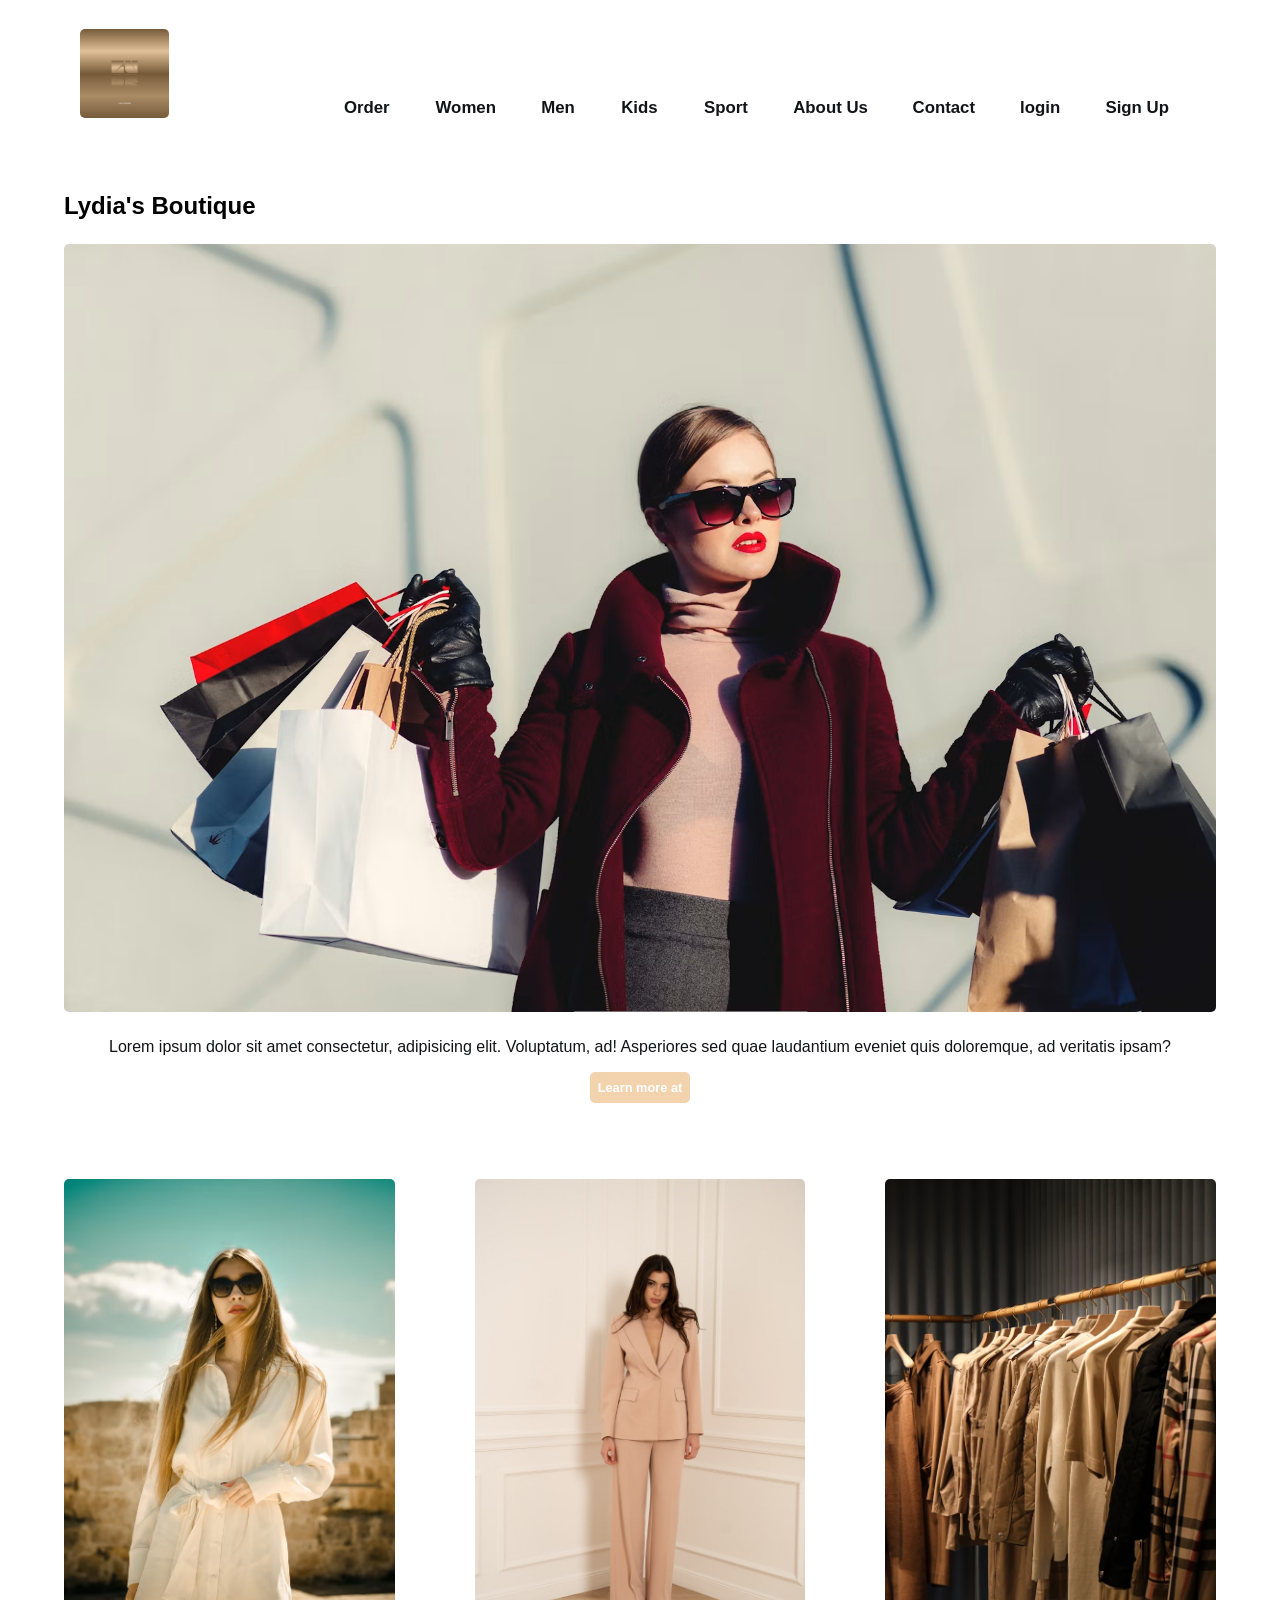
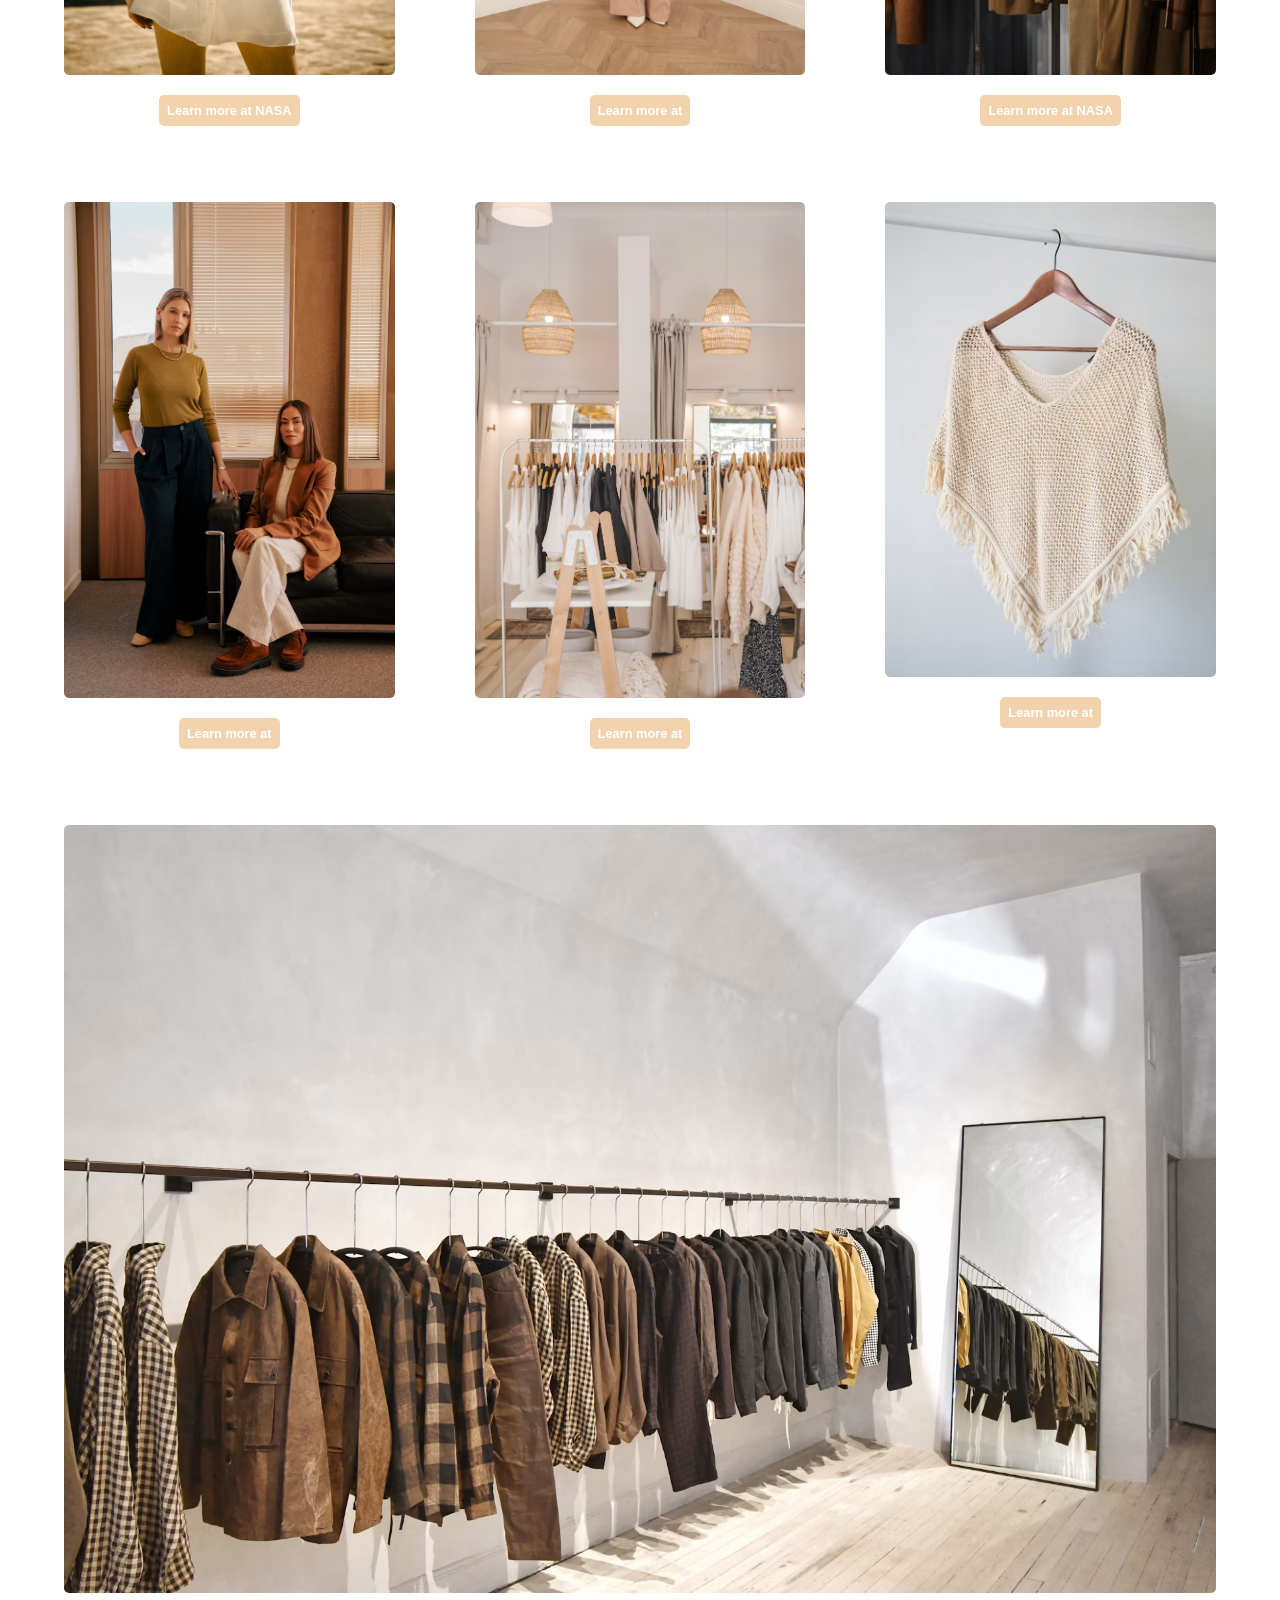
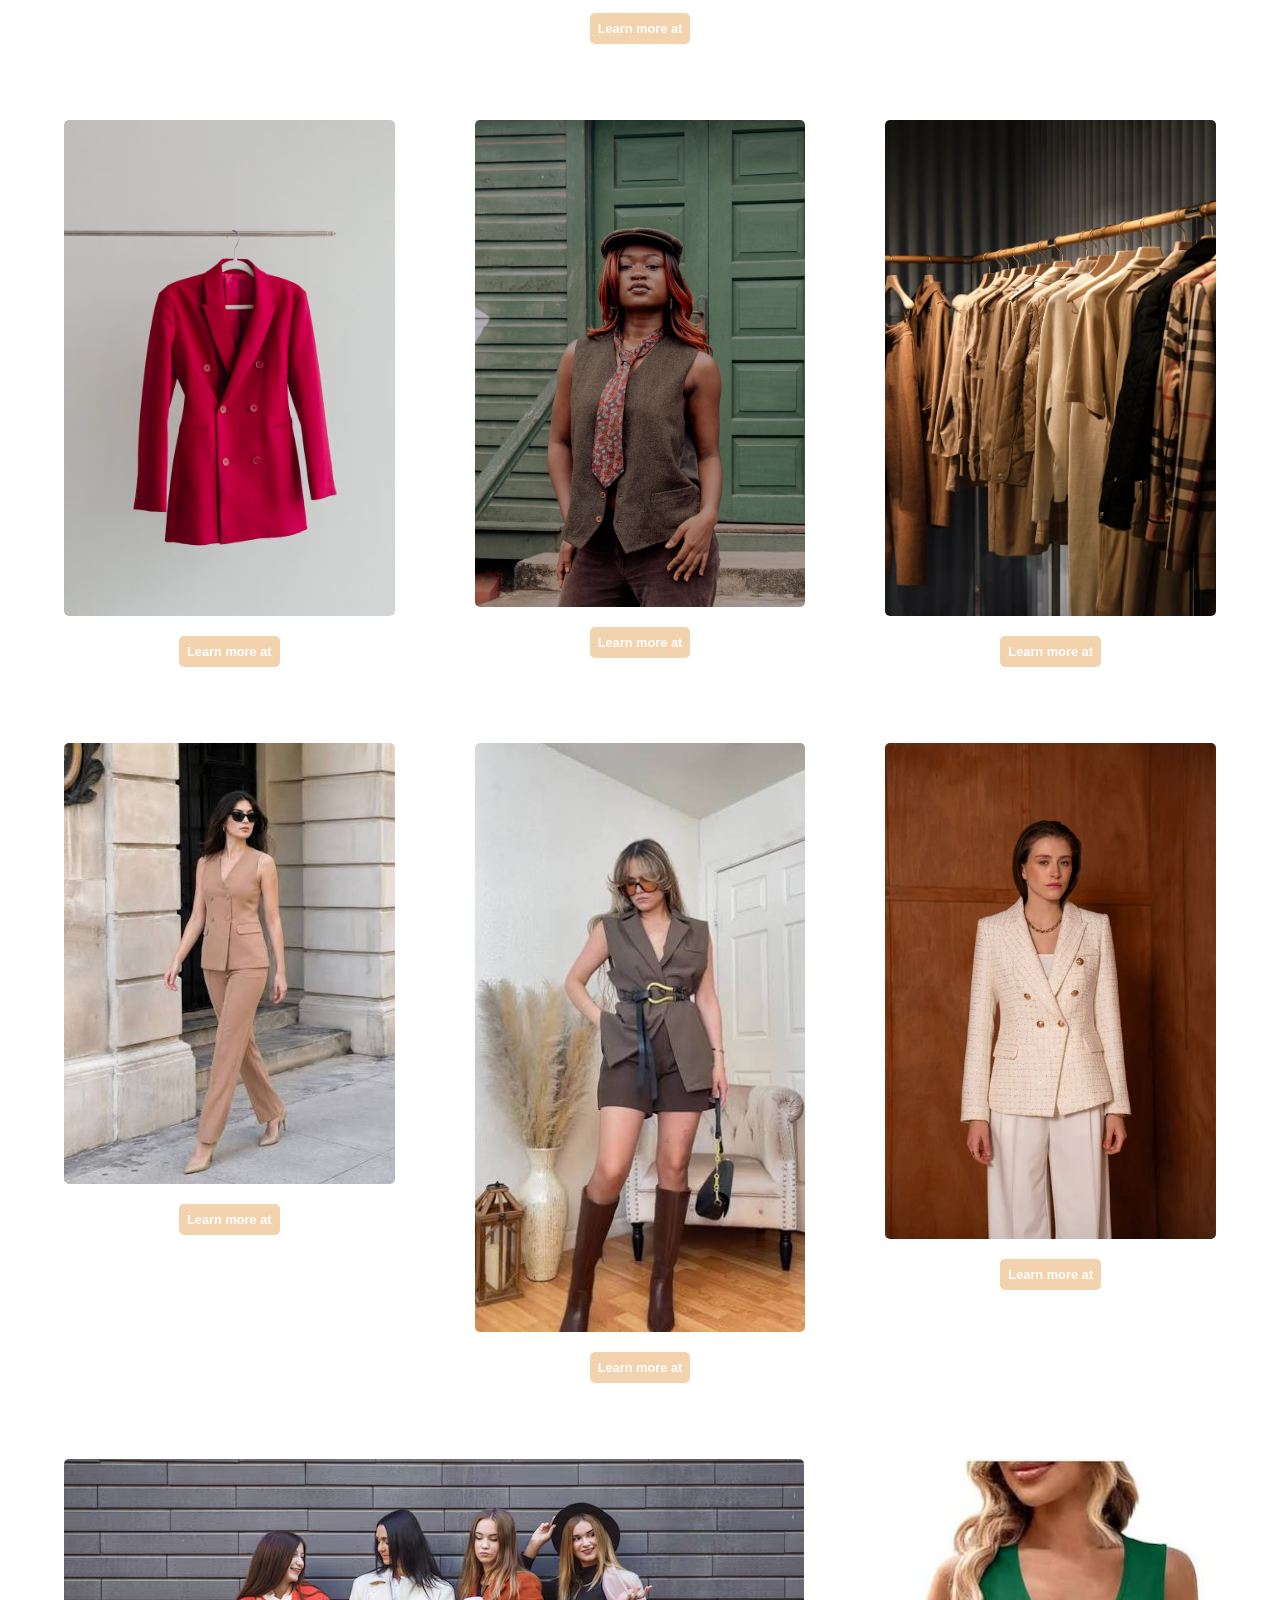
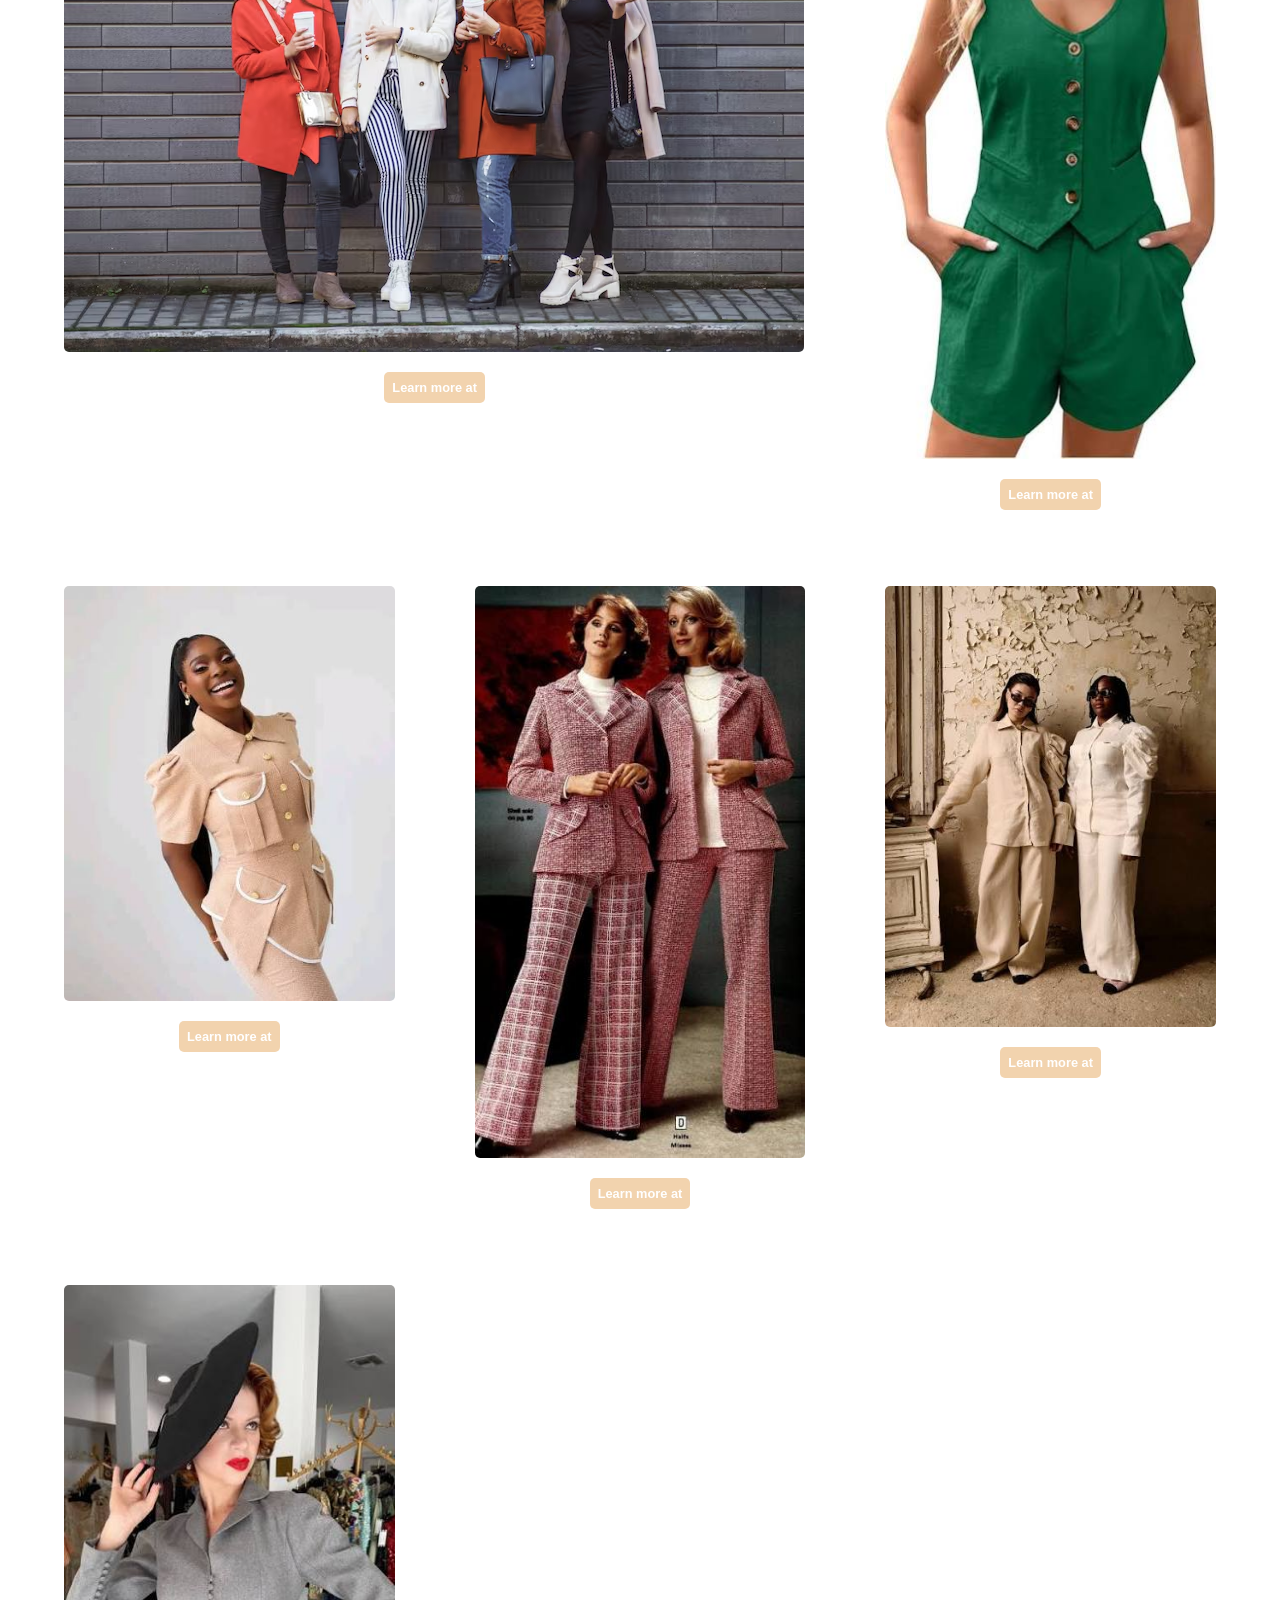
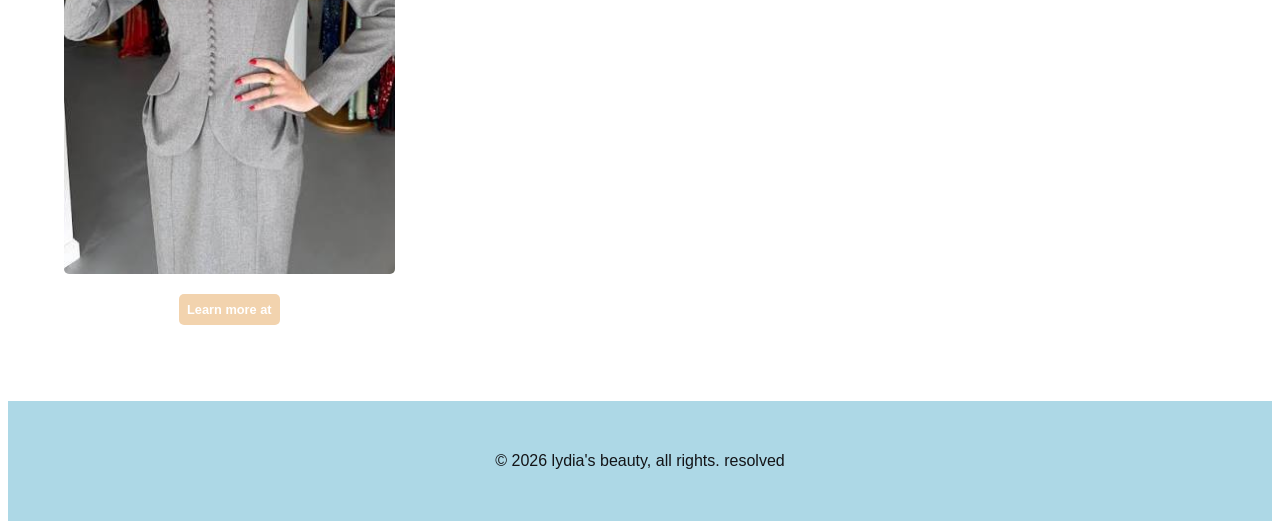
<file: index.html>
<!DOCTYPE html>
<html lang="en">

<head>
    <meta charset="UTF-8">
    <meta name="viewport" content="width=device-width, initial-scale=1.0">
    <title>First Personal Project1</title>
    <link rel="stylesheet" href="css/styles.css">
</head>

<body>

    <header>
        <h1><img src="./images/Green and White Simple Thrift Store Logo.png"></h1>
        <nav>
            <ul>
                <li><a href="order.html" >Order</a></li>
                <li><a href="women.html" >Women</a></li>
                <li><a href="men.html" >Men</a></li>
                <li><a href="kids.html" >Kids</a></li>
                <li><a href="sport.html" >Sport</a></li>
                <li><a href="about.html" >About Us</a></li>
                <li><a href="contact.html" >Contact</a></li>
                <li><a href="./login.html" >login</a></li>
                <li><a href="./signup.html" >Sign Up</a></li>
            </ul>
        </nav>
    </header>
    <div class="container">
        <div class="cloth1 card">
            <h2>Lydia's Boutique</h2>
            <img src="./images/photo-1483985988355-763728e1935b.avif"
                alt="Many of the planets in the solar system, plus a few moons." />
            <p>Lorem ipsum dolor sit amet consectetur, adipisicing elit. Voluptatum, ad! Asperiores sed quae laudantium
                eveniet quis doloremque, ad veritatis ipsam?</p>
            <p><a href="https://images.nasa.gov/details/PIA03153" class="button" >Learn more at </a>
            </p>
        </div>
        <div class="card">
            <img src="./images/photo-1617019114583-affb34d1b3cd.avif"
                alt="The dark side of the moon in front of the Earth as viewed from a spacecraft." />
            <p><a href="https://images.nasa.gov/details/from-a-million-miles-away-nasa-camera-shows-moon-crossing-face-of-earth_20129140980_o"
                     class="button">Learn more at NASA</a></p>
        </div>
        <div class="card">

            <img src="./images/img3350.jpeg" alt="Part of Mars with two tiny asteroid-looking moons." />
            <p><a href="https://images.nasa.gov/details/PIA17305"  class="button">Learn more at</a>
            </p>
        </div>
        <div class="card">

            <img src="./images/photo-1683223059099-e2f012c65630.avif" alt="Jupiter and its four Galilean moons." />
            <p><a href="h https://images.nasa.gov/details/PIA01481"  class="button">Learn more at
                    NASA</a>
            </p>
        </div>
        <div class="card">

            <img src="./images/premium_photo-1773833960055-1d1bdd637ac4.avif" alt="Saturn and several of its moons." />
            <p><a href="https://images.nasa.gov/details/PIA01482"  class="button">Learn more at</a>
            </p>
        </div>
        <div class="card">

            <img src="./images/premium_photo-1664202526047-405824c633e7.avif" alt="Saturn and several of its moons." />
            <p><a href="https://images.nasa.gov/details/PIA01482"  class="button">Learn more at</a>
            </p>
        </div>
        <div class="card">

            <img src="./images/photo-1434389677669-e08b4cac3105.avif" alt="Saturn and several of its moons." />
            <p><a href="https://images.nasa.gov/details/PIA01482"  class="button">Learn more at</a>
            </p>
        </div>
        <div class="cloth2 card">

            <img src="./images/photo-1665815844395-06f64f44b5e3.avif"
                alt="Triton, a gigantic moon, sits squarely in front of Neptune." />
            <p><a href="https://images.nasa.gov/details/PIA00340"  class="button">Learn more at </a>
            </p>
        </div>
        <div class="card">

            <img src="./images/premium_photo-1675186049366-64a655f8f537.avif"
                alt="Although Pluto is not technically a planet anymore, this photo of it with its moon Charon is pretty cool." />
            <p><a href="https://images.nasa.gov/details/PIA19966"  class="button">Learn more at </a>
            </p>
        </div>
        <div class="card">

            <img src="./images/woman-9230049_1280.jpg"
                alt="Although Pluto is not technically a planet anymore, this photo of it with its moon Charon is pretty cool." />
            <p><a href="https://images.nasa.gov/details/PIA19966"  class="button">Learn more at </a>
            </p>
        </div>
        <div class="card">

            <img src="./images/photo-1683223059099-e2f012c65630.avif"
                alt="Although Pluto is not technically a planet anymore, this photo of it with its moon Charon is pretty cool." />
            <p><a href="https://images.nasa.gov/details/PIA19966"  class="button">Learn more at</a>
            </p>
        </div>
        <div class="card">

            <img src="./images/images7.jpeg"
                alt="Although Pluto is not technically a planet anymore, this photo of it with its moon Charon is pretty cool." />
            <p><a href="https://images.nasa.gov/details/PIA19966"  class="button">Learn more at</a>
            </p>
        </div>
        <div class="card">
            <img src="./images/images.jpeg"
                alt="Although Pluto is not technically a planet anymore, this photo of it with its moon Charon is pretty cool." />
            <p><a href="https://images.nasa.gov/details/PIA19966"  class="button">Learn more at </a>
            </p>
        </div>
        <div class="card">

            <img src="./images/veste-blazer-cintree-croisee-en-tweed-avec-fils-discrets_ecru_69a81009df2da.webp"
                alt="Although Pluto is not technically a planet anymore, this photo of it with its moon Charon is pretty cool." />
            <p><a href="https://images.nasa.gov/details/PIA19966"  class="button">Learn more at </a>
            </p>
        </div>

        <div class="cloth3 card">

            <img src="./images/fashion-girls_1157-5472.avif"
                alt="Although Pluto is not technically a planet anymore, this photo of it with its moon Charon is pretty cool." />
            <p><a href="https://images.nasa.gov/details/PIA19966"  class="button">Learn more at </a>
            </p>
        </div>

        <div class="card">
            <img src="./images/images2.jpeg"
                alt="Although Pluto is not technically a planet anymore, this photo of it with its moon Charon is pretty cool." />
            <p><a href="https://images.nasa.gov/details/PIA19966"  class="button">Learn more at </a>
            </p>
        </div>
        <div class="card">
            <img src="./images/images3.jpeg"
                alt="Although Pluto is not technically a planet anymore, this photo of it with its moon Charon is pretty cool." />
            <p><a href="https://images.nasa.gov/details/PIA19966"  class="button">Learn more at </a>
            </p>
        </div>
        <div class="card">
            <img src="./images/images4.jpeg"
                alt="Although Pluto is not technically a planet anymore, this photo of it with its moon Charon is pretty cool." />
            <p><a href="https://images.nasa.gov/details/PIA19966"  class="button">Learn more at </a>
            </p>
        </div>
        <div class="card">

            <img src="./images/images5.jpeg"
                alt="Although Pluto is not technically a planet anymore, this photo of it with its moon Charon is pretty cool." />
            <p><a href="https://images.nasa.gov/details/PIA19966"  class="button">Learn more at</a>
            </p>
        </div>
        <div class="card">

            <img src="./images/images6.jpeg"
                alt="Although Pluto is not technically a planet anymore, this photo of it with its moon Charon is pretty cool." />
            <p><a href="https://images.nasa.gov/details/PIA19966"  class="button">Learn more at </a>
            </p>
        </div>
    </div>
    <footer>
        <p>&copy; 2026 lydia's beauty, all rights. resolved</p>
    </footer>
</body>

</html>
</file>
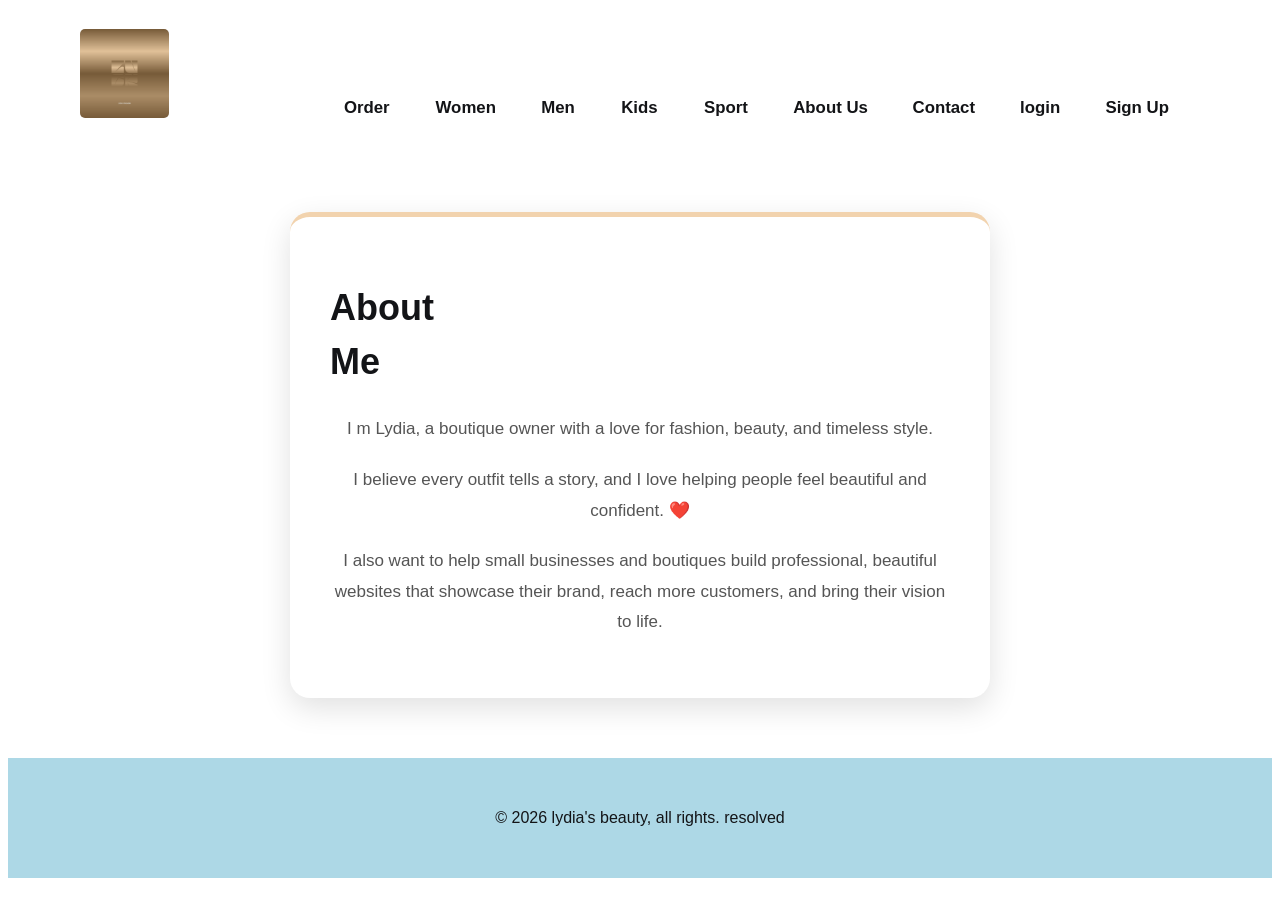
<file: about.html>
<!DOCTYPE html>
<html lang="en">

<head>
    <meta charset="UTF-8">
    <meta name="viewport" content="width=device-width, initial-scale=1.0">
    <title>About</title>
    <link rel="stylesheet" href="css/styles.css">
</head>

<body>
    <header>
        <h1><img src="./images/Green and White Simple Thrift Store Logo.png"></h1>
        <nav>
            <ul>
                <li><a href="order.html">Order</a></li>
                <li><a href="./women.html">Women</a></li>
                <li><a href="./men.html">Men</a></li>
                <li><a href="./kids.html">Kids</a></li>
                <li><a href="./sport.html">Sport</a></li>
                <li><a href="./about.html">About Us</a></li>
                <li><a href="./contact.html">Contact</a></li>
                <li><a href="./login.html">login</a></li>
                <li><a href="./signup.html">Sign Up</a></li>
            </ul>
        </nav>
    </header>
    <div class="about-card">
        <h1>About Me</h1>
        <p>
            I m Lydia, a boutique owner with a love for fashion, beauty, and timeless style.</p>
        <p>I believe every outfit tells a story,
            and I love helping people feel beautiful and confident. ❤️
        </p>

        <p>I also want to help small businesses and boutiques build professional, beautiful websites that showcase their
            brand,
            reach more customers, and bring their vision to life.
        </p>
    </div>
    <footer>
        <p>&copy; 2026 lydia's beauty, all rights. resolved</p>
    </footer>
</body>

</html>
</file>
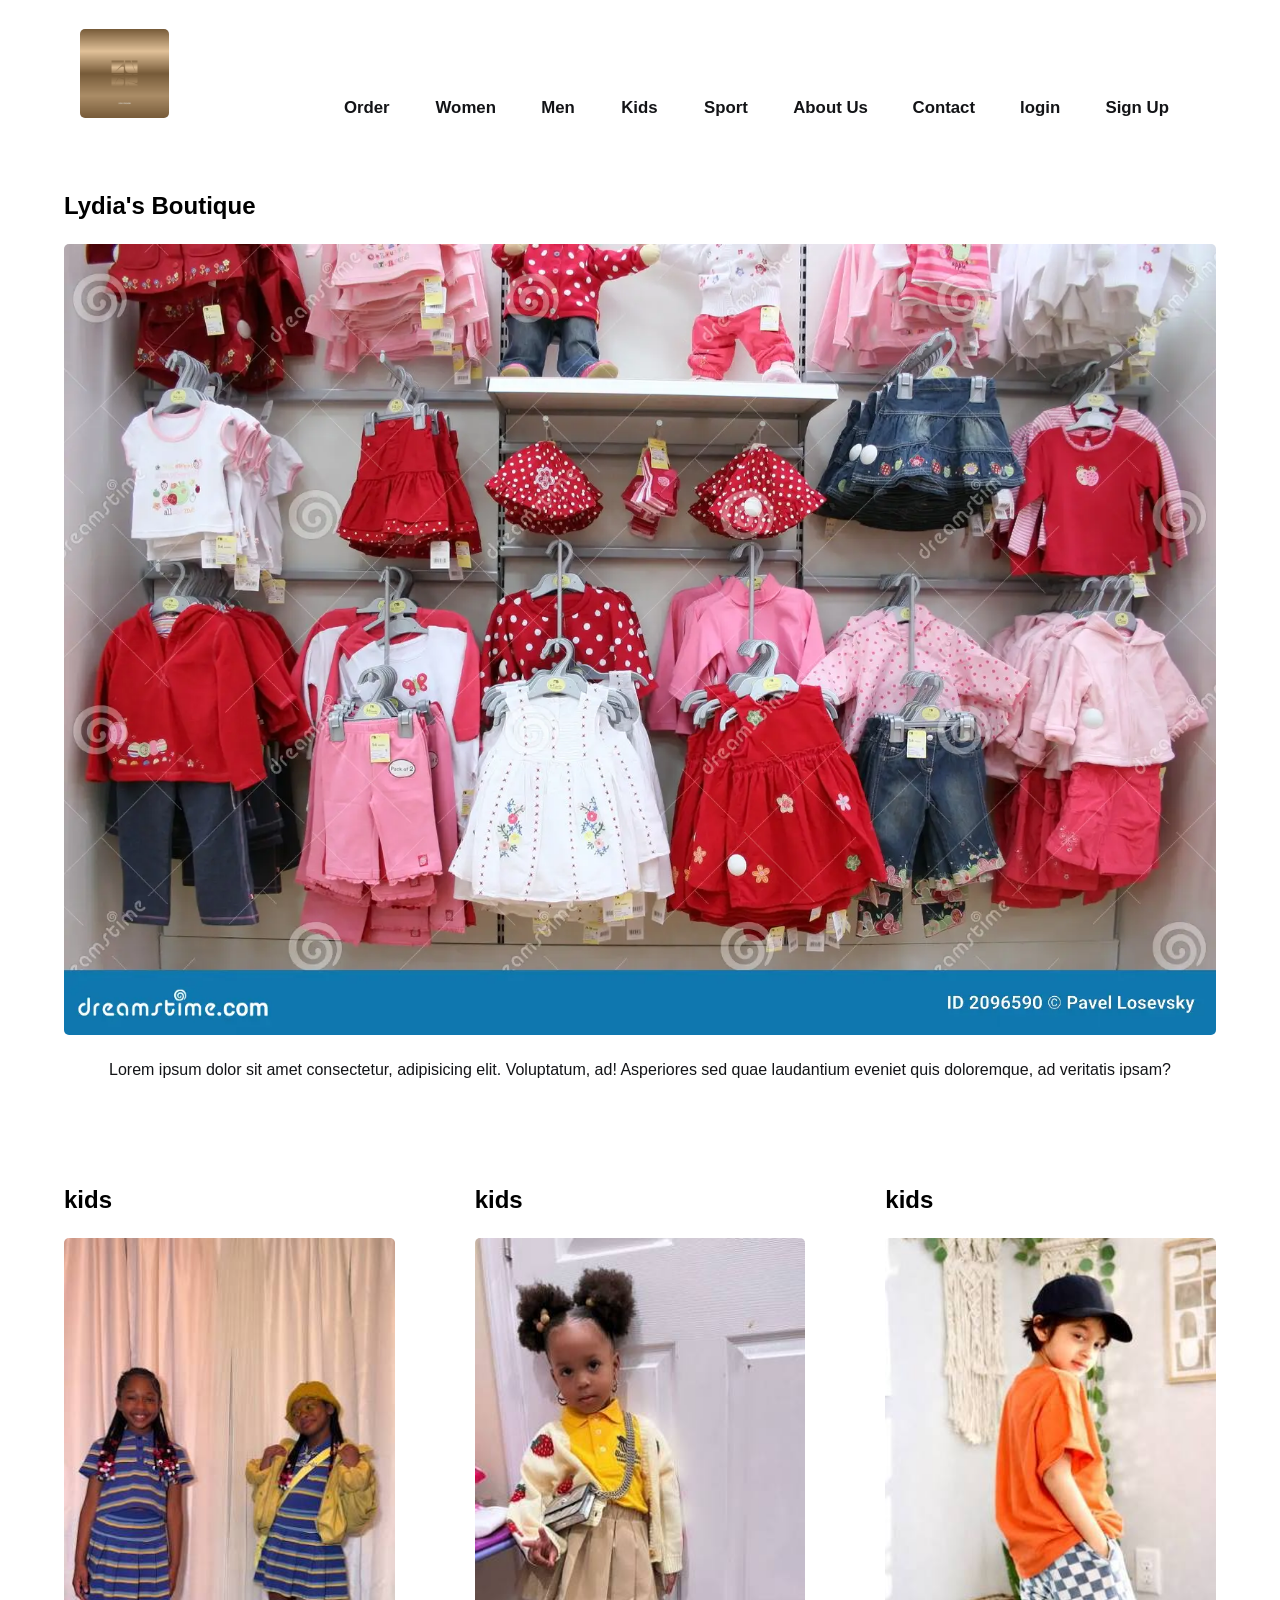
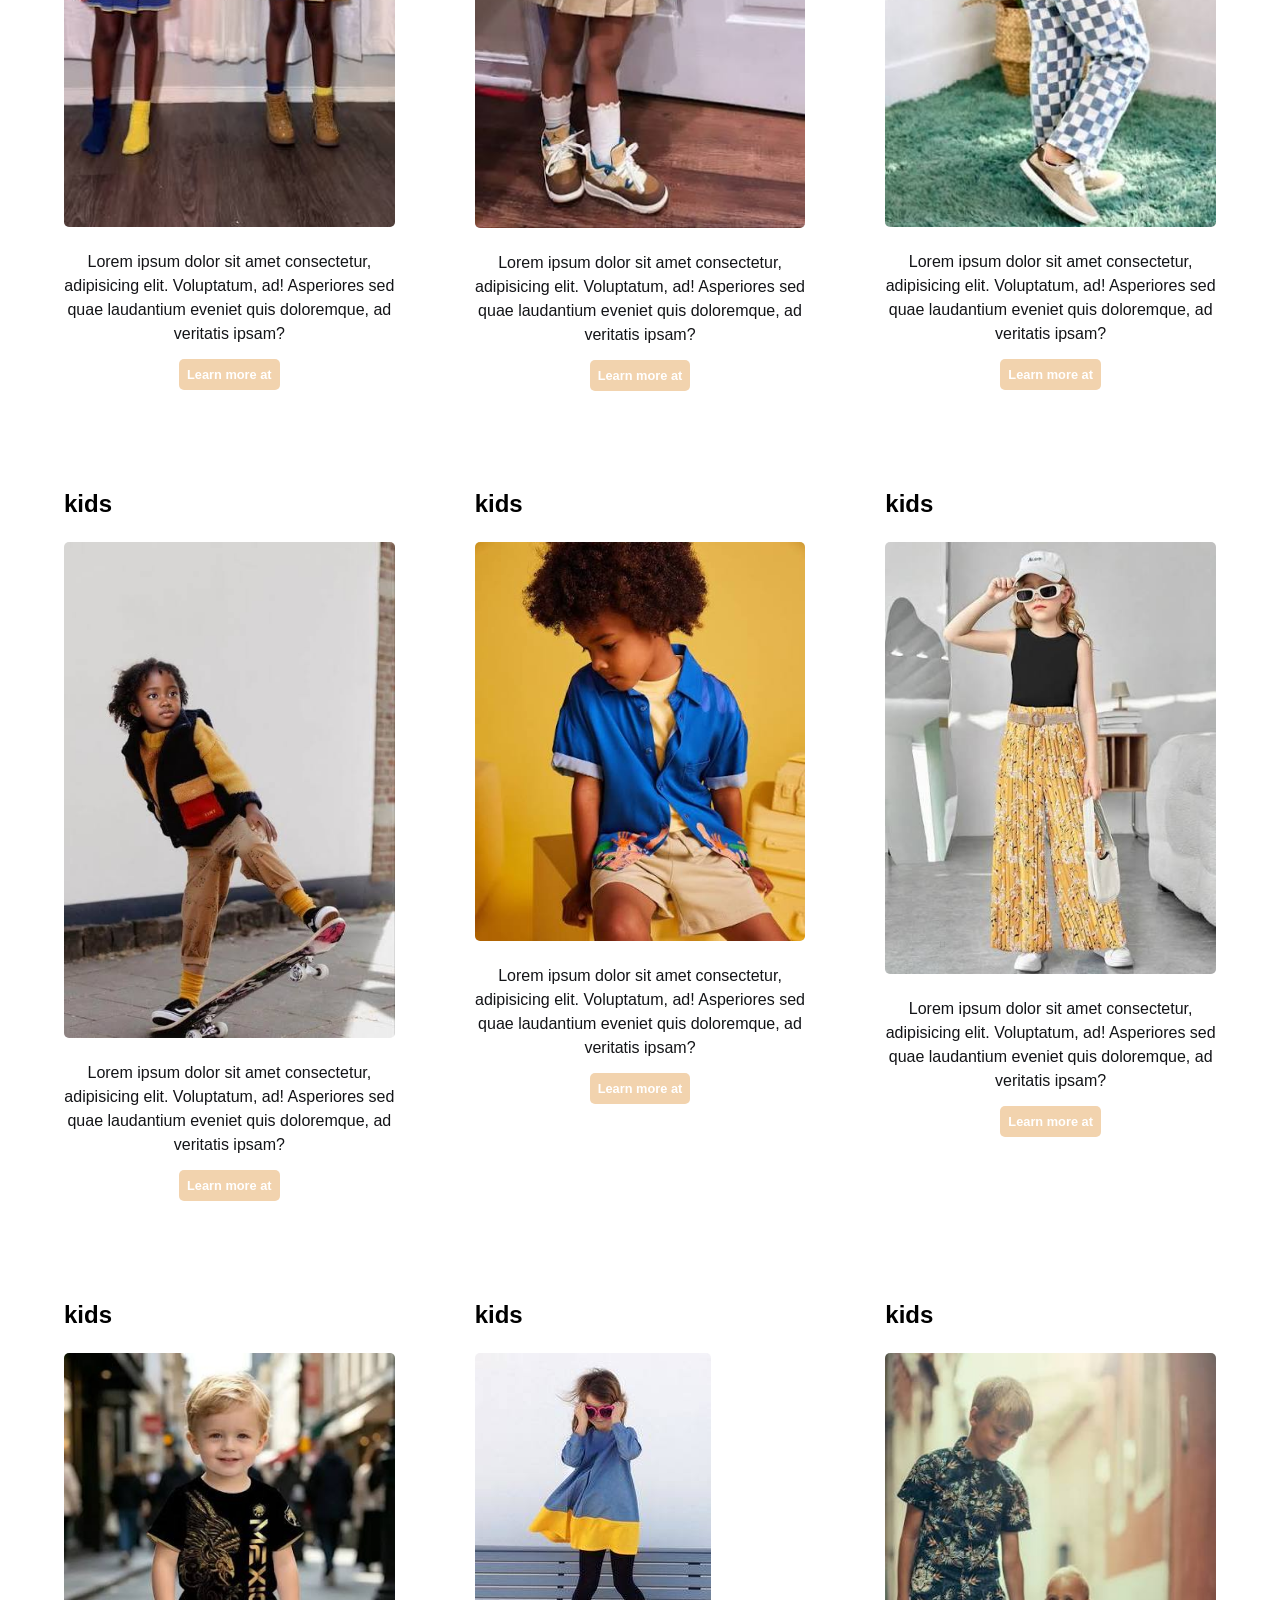
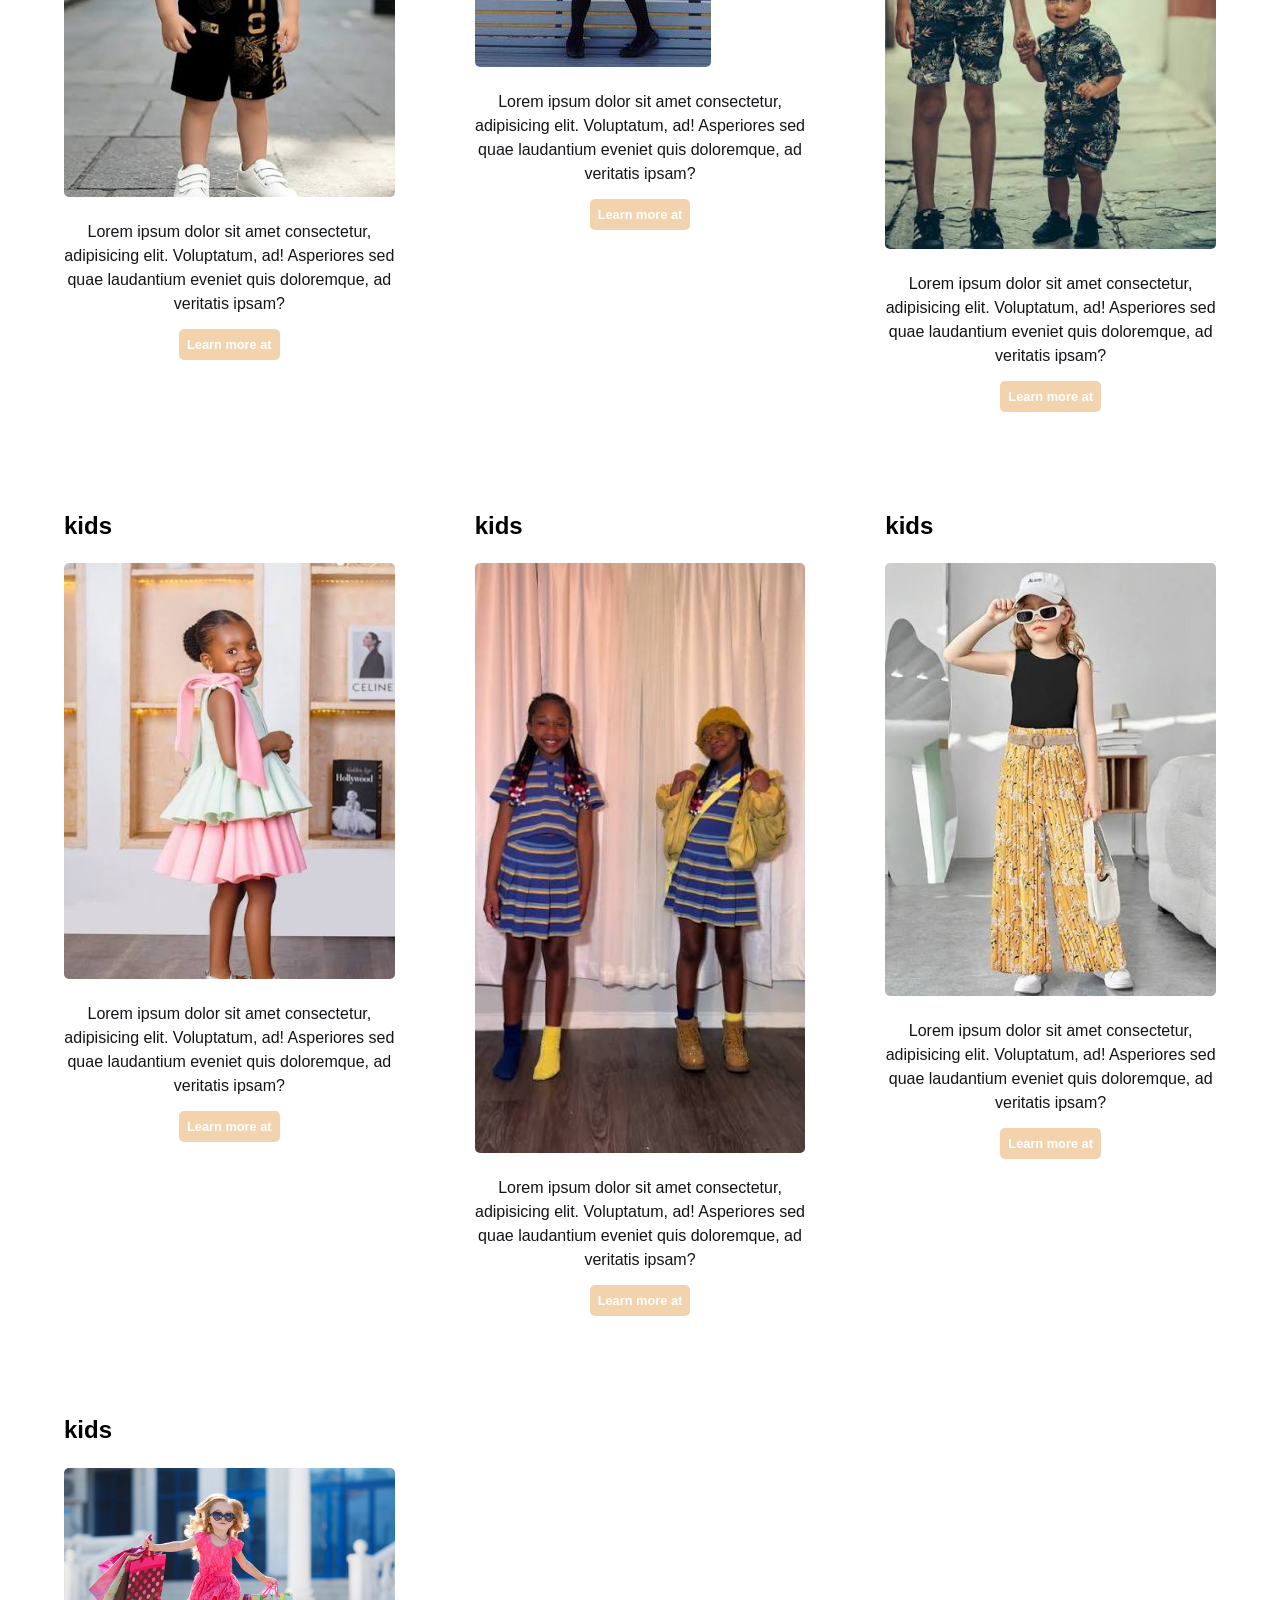
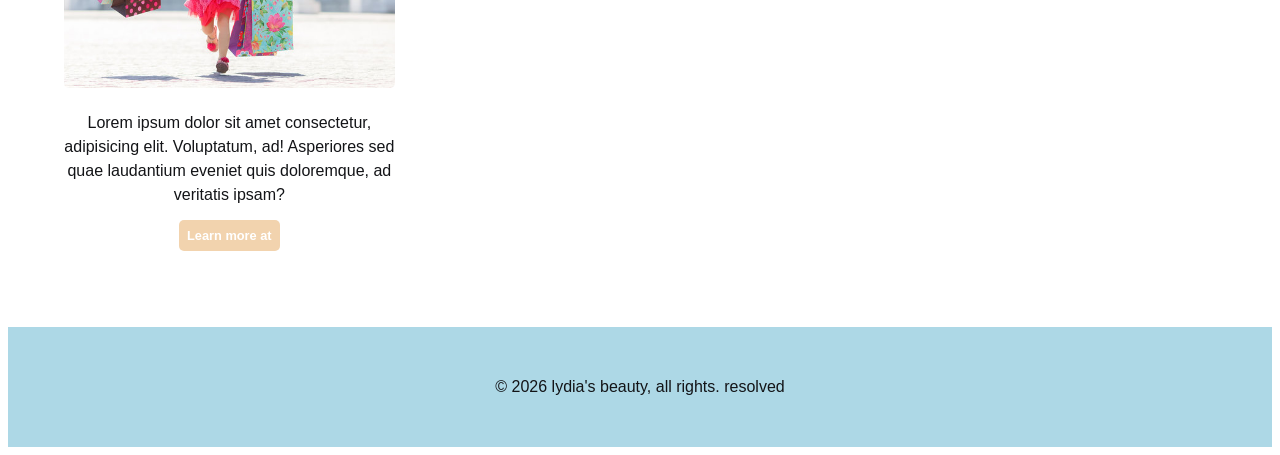
<file: kids.html>
<!DOCTYPE html>
<html lang="en">

<head>
    <meta charset="UTF-8">
    <meta name="viewport" content="width=device-width, initial-scale=1.0">
    <title>Kids</title>
    <link rel="stylesheet" href="css/styles.css">
</head>

<body>
    <header>
        <h1><img src="./images/Green and White Simple Thrift Store Logo.png"></h1>
        <nav>
            <ul>
                <li><a href="order.html" >Order</a></li>
                <li><a href="./women.html" >Women</a></li>
                <li><a href="./men.html" >Men</a></li>
                <li><a href="./kids.html" >Kids</a></li>
                <li><a href="./sport.html" >Sport</a></li>
                <li><a href="./about.html" >About Us</a></li>
                <li><a href="./contact.html" >Contact</a></li>
                <li><a href="./login.html" >login</a></li>
                <li><a href="./signup.html" >Sign Up</a></li>
            </ul>
        </nav>
    </header>
    <div class="kids container">
            <div class="cloth1 card">
                <h2>Lydia's Boutique</h2>
                <img src="./images/babies-clothes-shop-2096590.webp"
                    alt="Many of the planets in the solar system, plus a few moons.">
                <p>Lorem ipsum dolor sit amet consectetur, adipisicing elit. Voluptatum, ad! Asperiores sed quae laudantium
                    eveniet quis doloremque, ad veritatis ipsam?</p></div>
        <div class="card">
            <h2>kids</h2>
            <img src="./images/kids/images (4).jpeg" alt="Many of the planets in the solar system, plus a few moons." />
            <p>Lorem ipsum dolor sit amet consectetur, adipisicing elit. Voluptatum, ad! Asperiores sed quae laudantium
                eveniet quis doloremque, ad veritatis ipsam?</p>
            <p><a href="#" class="button" >Learn more at </a>
            </p>
        </div>

        <div class="card">
            <h2>kids</h2>
            <img src="./images/kids/images (5).jpeg" />
            <p>Lorem ipsum dolor sit amet consectetur, adipisicing elit. Voluptatum, ad! Asperiores sed quae laudantium
                eveniet quis doloremque, ad veritatis ipsam?</p>
            <p><a href="#" class="button" >Learn more at </a>
            </p>
        </div>

        <div class="card">
            <h2>kids</h2>
            <img src="./images/kids/images(18).jpeg" alt="Many of the planets in the solar system, plus a few moons." />
            <p>Lorem ipsum dolor sit amet consectetur, adipisicing elit. Voluptatum, ad! Asperiores sed quae laudantium
                eveniet quis doloremque, ad veritatis ipsam?</p>
            <p><a href="#" class="button" >Learn more at </a>
            </p>
        </div>

        <div class="kids1 card">
            <h2>kids</h2>
            <img src="./images/kids/images (1).jpeg" alt="Many of the planets in the solar system, plus a few moons." />
            <p>Lorem ipsum dolor sit amet consectetur, adipisicing elit. Voluptatum, ad! Asperiores sed quae laudantium
                eveniet quis doloremque, ad veritatis ipsam?</p>
            <p><a href="#" class="button" >Learn more at </a>
            </p>
        </div>

        <div class="kids1 card">
            <h2>kids</h2>
            <img src="./images/kids/images (8).jpeg" alt="Many of the planets in the solar system, plus a few moons." />
            <p>Lorem ipsum dolor sit amet consectetur, adipisicing elit. Voluptatum, ad! Asperiores sed quae laudantium
                eveniet quis doloremque, ad veritatis ipsam?</p>
            <p><a href="#" class="button" >Learn more at </a>
            </p>
        </div>

        <div class="kids1 card">
            <h2>kids</h2>
            <img src="./images/kids/images.jpeg" alt="Many of the planets in the solar system, plus a few moons." />
            <p>Lorem ipsum dolor sit amet consectetur, adipisicing elit. Voluptatum, ad! Asperiores sed quae laudantium
                eveniet quis doloremque, ad veritatis ipsam?</p>
            <p><a href="#" class="button" >Learn more at </a>
            </p>
        </div>

        <div class="kids1 card">
            <h2>kids</h2>
            <img src="./images/kids/images (12).jpeg" alt="Many of the planets in the solar system, plus a few moons." />
            <p>Lorem ipsum dolor sit amet consectetur, adipisicing elit. Voluptatum, ad! Asperiores sed quae laudantium
                eveniet quis doloremque, ad veritatis ipsam?</p>
            <p><a href="#" class="button" >Learn more at </a>
            </p>
        </div>

        <div class="kids1 card">
            <h2>kids</h2>
            <img src="./images/kids/images (11).jpeg" alt="Many of the planets in the solar system, plus a few moons." />
            <p>Lorem ipsum dolor sit amet consectetur, adipisicing elit. Voluptatum, ad! Asperiores sed quae laudantium
                eveniet quis doloremque, ad veritatis ipsam?</p>
            <p><a href="#" class="button" >Learn more at </a>
            </p>
        </div>

        <div class="kids1 card">
            <h2>kids</h2>
            <img src="./images/kids/images (7).jpeg" alt="Many of the planets in the solar system, plus a few moons." />
            <p>Lorem ipsum dolor sit amet consectetur, adipisicing elit. Voluptatum, ad! Asperiores sed quae laudantium
                eveniet quis doloremque, ad veritatis ipsam?</p>
            <p><a href="#" class="button" >Learn more at </a>
            </p>
        </div>

        <div class="kids1 card">
            <h2>kids</h2>
            <img src="./images/kids/images (6).jpeg" alt="Many of the planets in the solar system, plus a few moons." />
            <p>Lorem ipsum dolor sit amet consectetur, adipisicing elit. Voluptatum, ad! Asperiores sed quae laudantium
                eveniet quis doloremque, ad veritatis ipsam?</p>
            <p><a href="#" class="button" >Learn more at </a>
            </p>
        </div>

        <div class="kids1 card">
            <h2>kids</h2>
            <img src="./images/kids/images (4).jpeg" alt="Many of the planets in the solar system, plus a few moons." />
            <p>Lorem ipsum dolor sit amet consectetur, adipisicing elit. Voluptatum, ad! Asperiores sed quae laudantium
                eveniet quis doloremque, ad veritatis ipsam?</p>
            <p><a href="#" class="button" >Learn more at </a>
            </p>
        </div>

        <div class="kids1 card">
            <h2>kids</h2>
            <img src="./images/kids/images.jpeg" alt="Many of the planets in the solar system, plus a few moons." />
            <p>Lorem ipsum dolor sit amet consectetur, adipisicing elit. Voluptatum, ad! Asperiores sed quae laudantium
                eveniet quis doloremque, ad veritatis ipsam?</p>
            <p><a href="#" class="button" >Learn more at </a>
            </p>
        </div>

        <div class="kids1 card">
            <h2>kids</h2>
            <img src="./images/kids/360_F_96072748_MeObSsu6EBvO9BCYUKQG3W0qU1PkFOAS.jpg" alt="Many of the planets in the solar system, plus a few moons." />
            <p>Lorem ipsum dolor sit amet consectetur, adipisicing elit. Voluptatum, ad! Asperiores sed quae laudantium
                eveniet quis doloremque, ad veritatis ipsam?</p>
            <p><a href="#" class="button" >Learn more at </a>
            </p>
        </div>
    </div>
    <footer>
        <p>&copy; 2026 lydia's beauty, all rights. resolved</p>
    </footer>
</body>

</html>
</file>
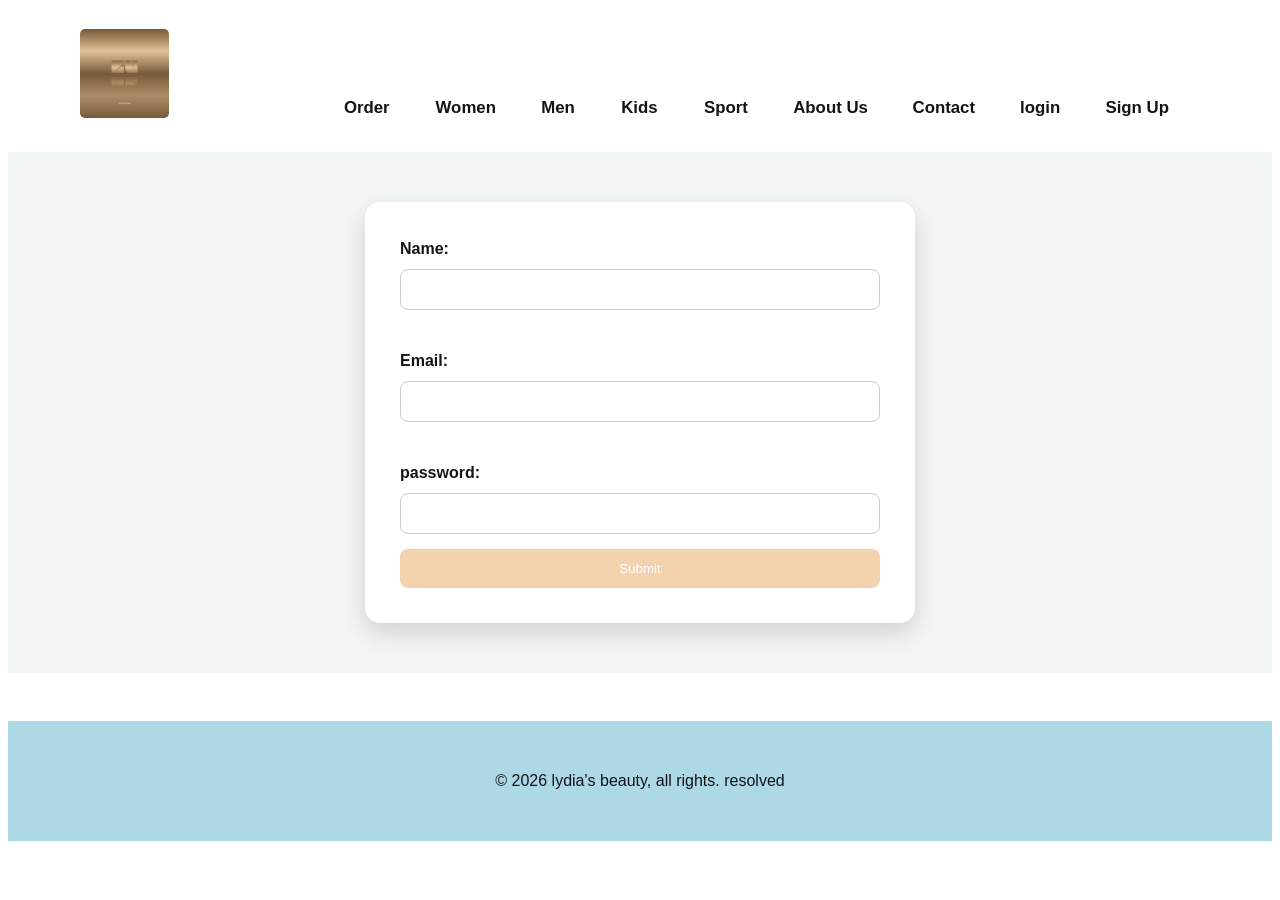
<file: login.html>
<!DOCTYPE html>
<html lang="en">

<head>
    <meta charset="UTF-8">
    <meta name="viewport" content="width=device-width, initial-scale=1.0">
    <title>First Personal Project1</title>
    <link rel="stylesheet" href="css/styles.css">
</head>

<body>
    <header>
        <h1><img src="./images/Green and White Simple Thrift Store Logo.png"></h1>
        <nav>
            <ul>
                <li><a href="order.html" >Order</a></li>
                <li><a href="./women.html" >Women</a></li>
                <li><a href="./men.html" >Men</a></li>
                <li><a href="./kids.html" >Kids</a></li>
                <li><a href="./sport.html" >Sport</a></li>
                <li><a href="./about.html" >About Us</a></li>
                <li><a href="./contact.html" >Contact</a></li>
                <li><a href="./login.html" >login</a></li>
                <li><a href="./signup.html" >Sign Up</a></li>
            </ul>
        </nav>
    </header>
    <main>
        <form id="form" action="/">

            <!-- Name -->
            <label for="name">Name:</label><br>
            <input type="text" id="name" name="name" required><br><br>

            <!-- Email -->
            <label for="email">Email:</label><br>
            <input type="email" id="email" name="email" required><br><br>

            <!-- Password -->
            <label for="password">password: </label>
            <input type="password" name="password" id="password" required>
            <br>
            <!-- Submit Button -->
            <button type="submit" value="submit">Submit</button>

        </form>
        <div class="login"></div>
    </main>

    <footer>
        <p>&copy; 2026 lydia's beauty, all rights. resolved</p>
    </footer>

    <script src="js/login.js"></script>
</body>

</html>
</file>
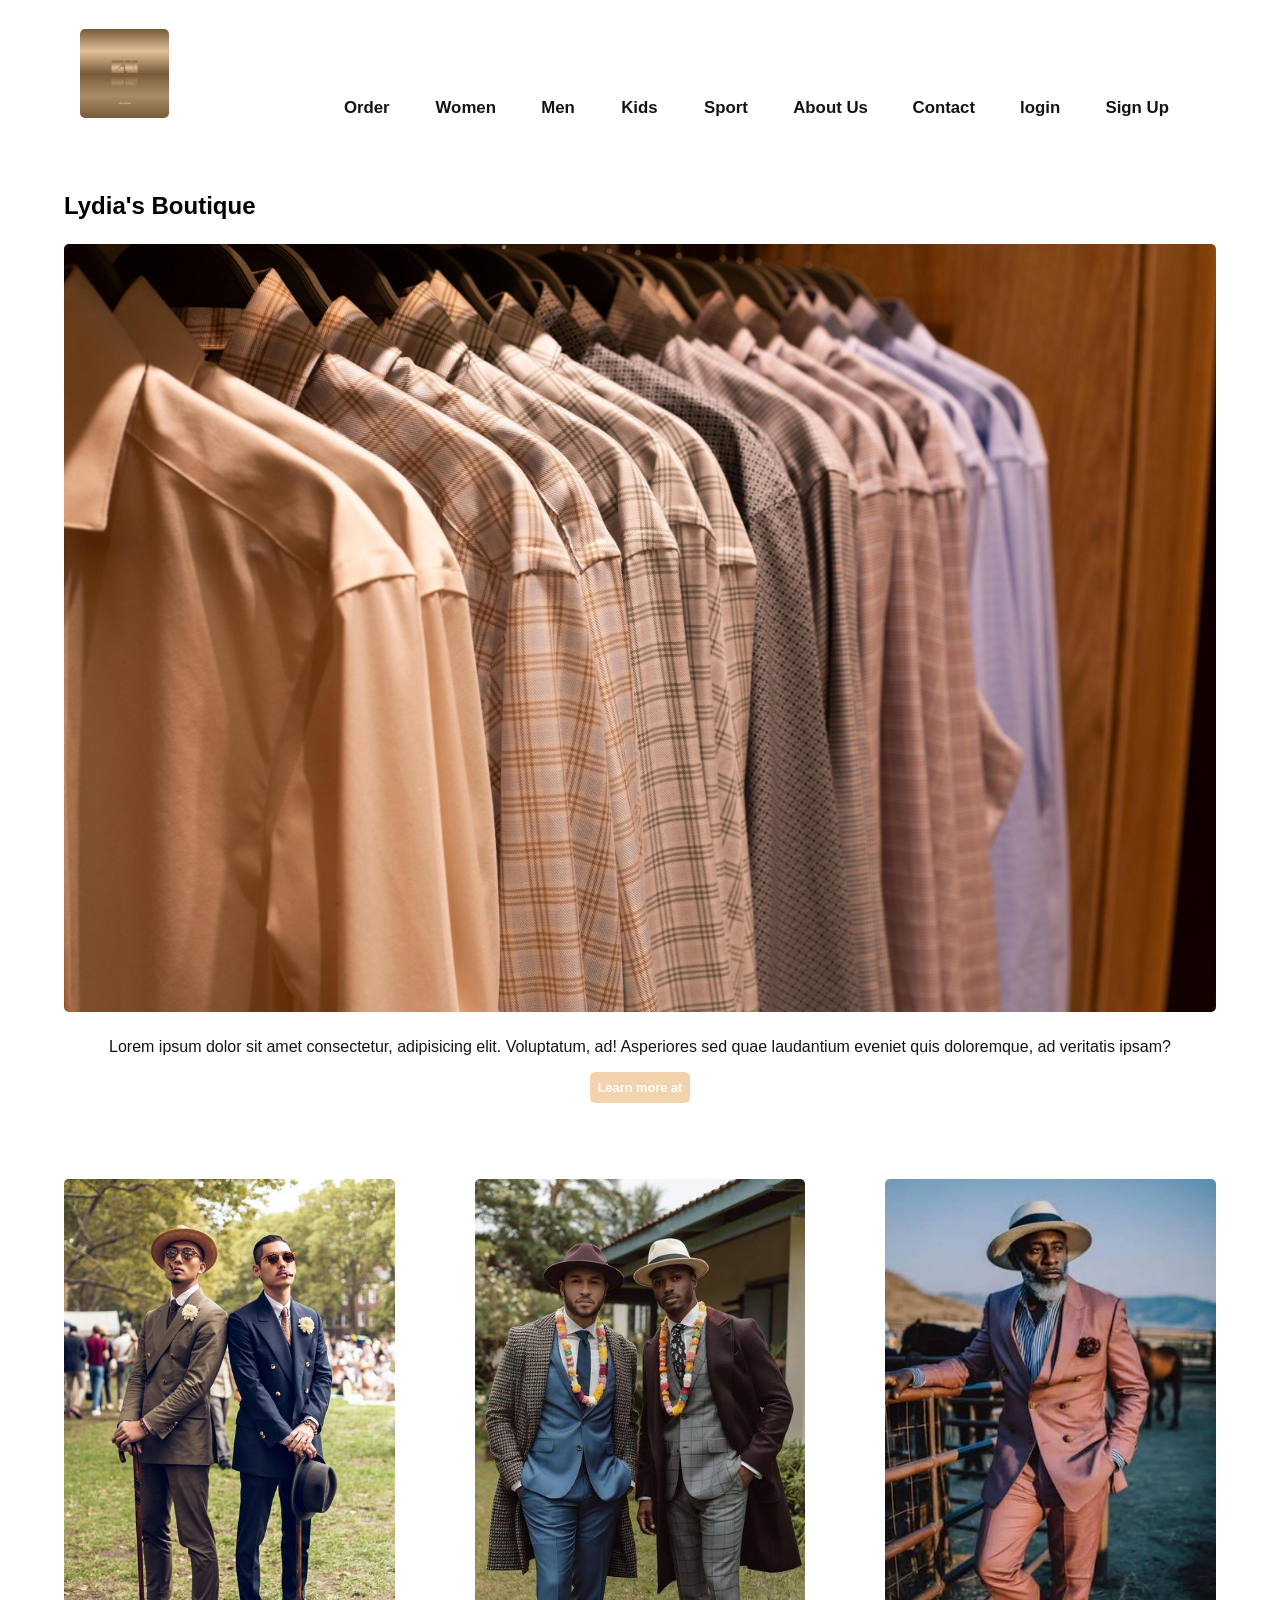
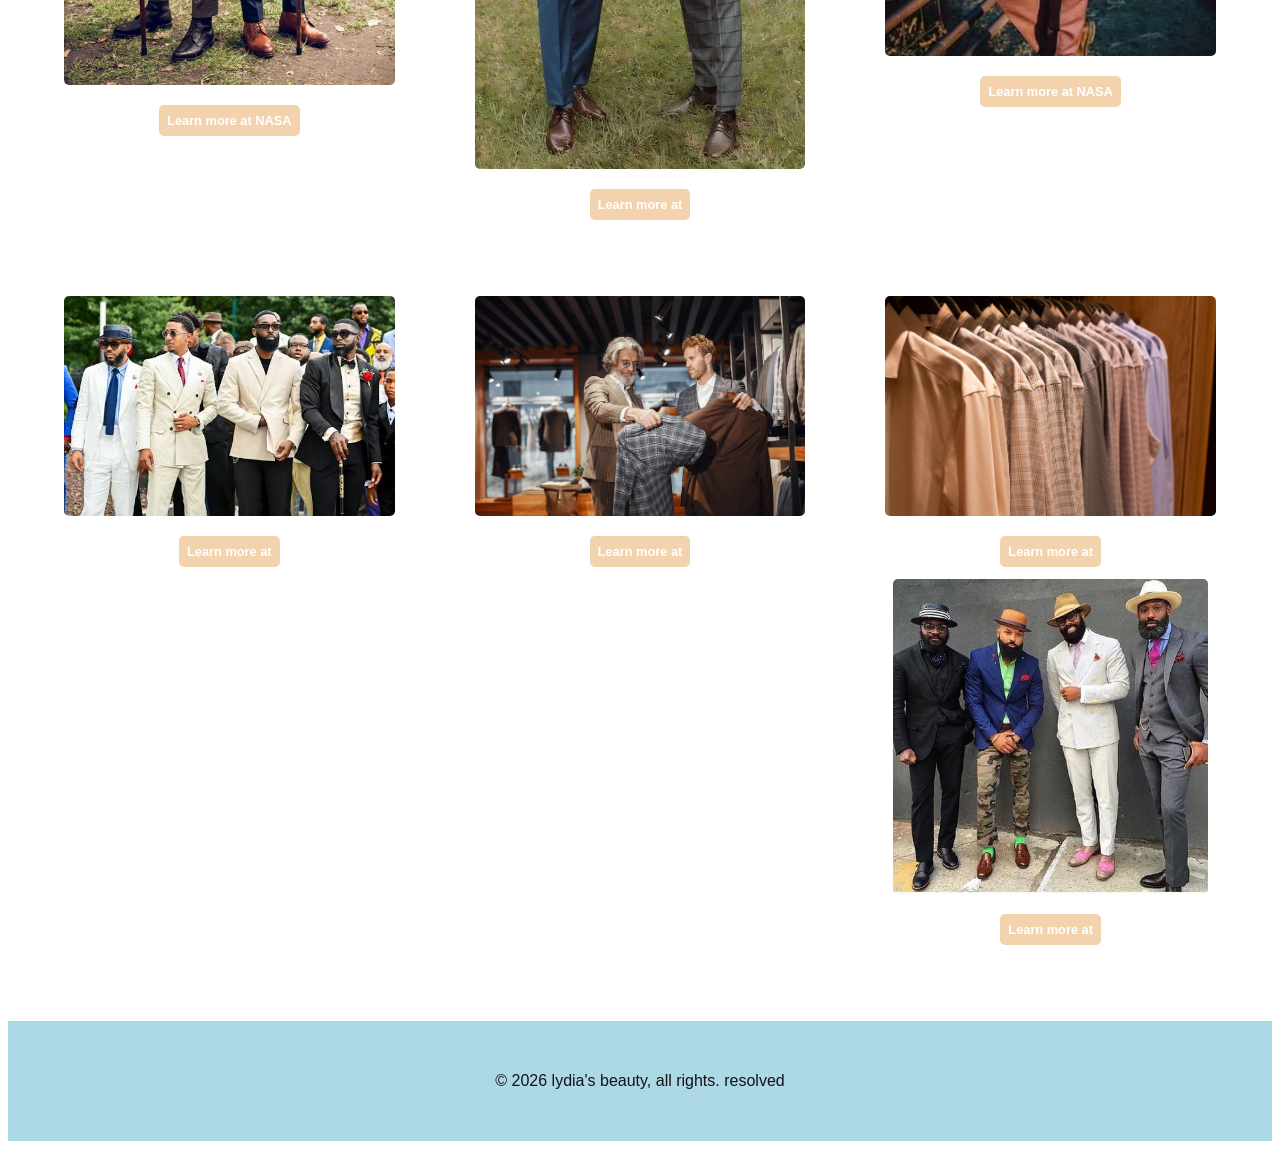
<file: men.html>
<!DOCTYPE html>
<html lang="en">

<head>
    <meta charset="UTF-8">
    <meta name="viewport" content="width=device-width, initial-scale=1.0">
    <title>men</title>
    <link rel="stylesheet" href="css/styles.css">
</head>

<body>
    <header>
        <h1><img src="./images/Green and White Simple Thrift Store Logo.png"></h1>
        <nav>
            <ul>
                <li><a href="order.html" >Order</a></li>
                <li><a href="./women.html" >Women</a></li>
                <li><a href="./men.html" >Men</a></li>
                <li><a href="./kids.html" >Kids</a></li>
                <li><a href="./sport.html" >Sport</a></li>
                <li><a href="./about.html" >About Us</a></li>
                <li><a href="./contact.html" >Contact</a></li>
                <li><a href="./login.html" >login</a></li>
                <li><a href="./signup.html" >Sign Up</a></li>
            </ul>
        </nav>
    </header>

    <div class="container">
        <div class="cloth1 card">
            <h2>Lydia's Boutique</h2>
            <img src="./images/rack-of-classic-checkered-shirts-beige-striped-shirts-hang-in-clothing-store-concept-of-choosing-a-new-shirt-buying-classic-clothes-premium-store-for-business-people-free-photo.jpg"
                alt="Many of the planets in the solar system, plus a few moons." />
            <p>Lorem ipsum dolor sit amet consectetur, adipisicing elit. Voluptatum, ad! Asperiores sed quae laudantium
                eveniet quis doloremque, ad veritatis ipsam?</p>
            <p><a href="https://images.nasa.gov/details/PIA03153" class="button" >Learn more at </a>
            </p>
        </div>
        <div class="card">
            <img src="./images/4c4a415cb7f53daa3e9d1248c5de92c7.jpg"
                alt="The dark side of the moon in front of the Earth as viewed from a spacecraft." />
            <p><a href="https://images.nasa.gov/details/from-a-million-miles-away-nasa-camera-shows-moon-crossing-face-of-earth_20129140980_o"
                     class="button">Learn more at NASA</a></p>
        </div>
        <div class="card">

            <img src="./images/images (3).jpeg" alt="Part of Mars with two tiny asteroid-looking moons." />
            <p><a href="https://images.nasa.gov/details/PIA17305"  class="button">Learn more at</a>
            </p>
        </div>
        <div class="card">

            <img src="./images/images (4).jpeg" alt="Jupiter and its four Galilean moons." />
            <p><a href="h https://images.nasa.gov/details/PIA01481"  class="button">Learn more at
                    NASA</a>
            </p>
        </div>
        <div class="card">

            <img src="./images/images (5).jpeg" alt="cloth." />
            <p><a href="https://images.nasa.gov/details/PIA01482"  class="button">Learn more at</a>
            </p>
        </div>
        <div class="card">

            <img src="./images/portrait-mature-man-assistant-helps-costumer-senior-visiting-fashion-boutique-male-buy-new-exclusive-costume_1157-48883.avif"
                alt="men" />
            <p><a href="https://images.nasa.gov/details/PIA01482"  class="button">Learn more at</a>
            </p>
        </div>

        <div class="card">

            <img src="./images/rack-of-classic-checkered-shirts-beige-striped-shirts-hang-in-clothing-store-concept-of-choosing-a-new-shirt-buying-classic-clothes-premium-store-for-business-people-free-photo.jpg"
                alt="cloth." />
            <p><a href="https://images.nasa.gov/details/PIA01482"  class="button">Learn more at</a>
            </p>

            <div class="card">

                <img src="./images/13aa0ceec6b204b2d9cda7234cc1e258.jpg" alt="cloth." />
                <p><a href="https://images.nasa.gov/details/PIA01482"  class="button">Learn more at</a>
                </p>
            </div>

        </div>
    </div>

<footer>
    <p>&copy; 2026 lydia's beauty, all rights. resolved</p>
</footer>
</body>

</html>
</file>
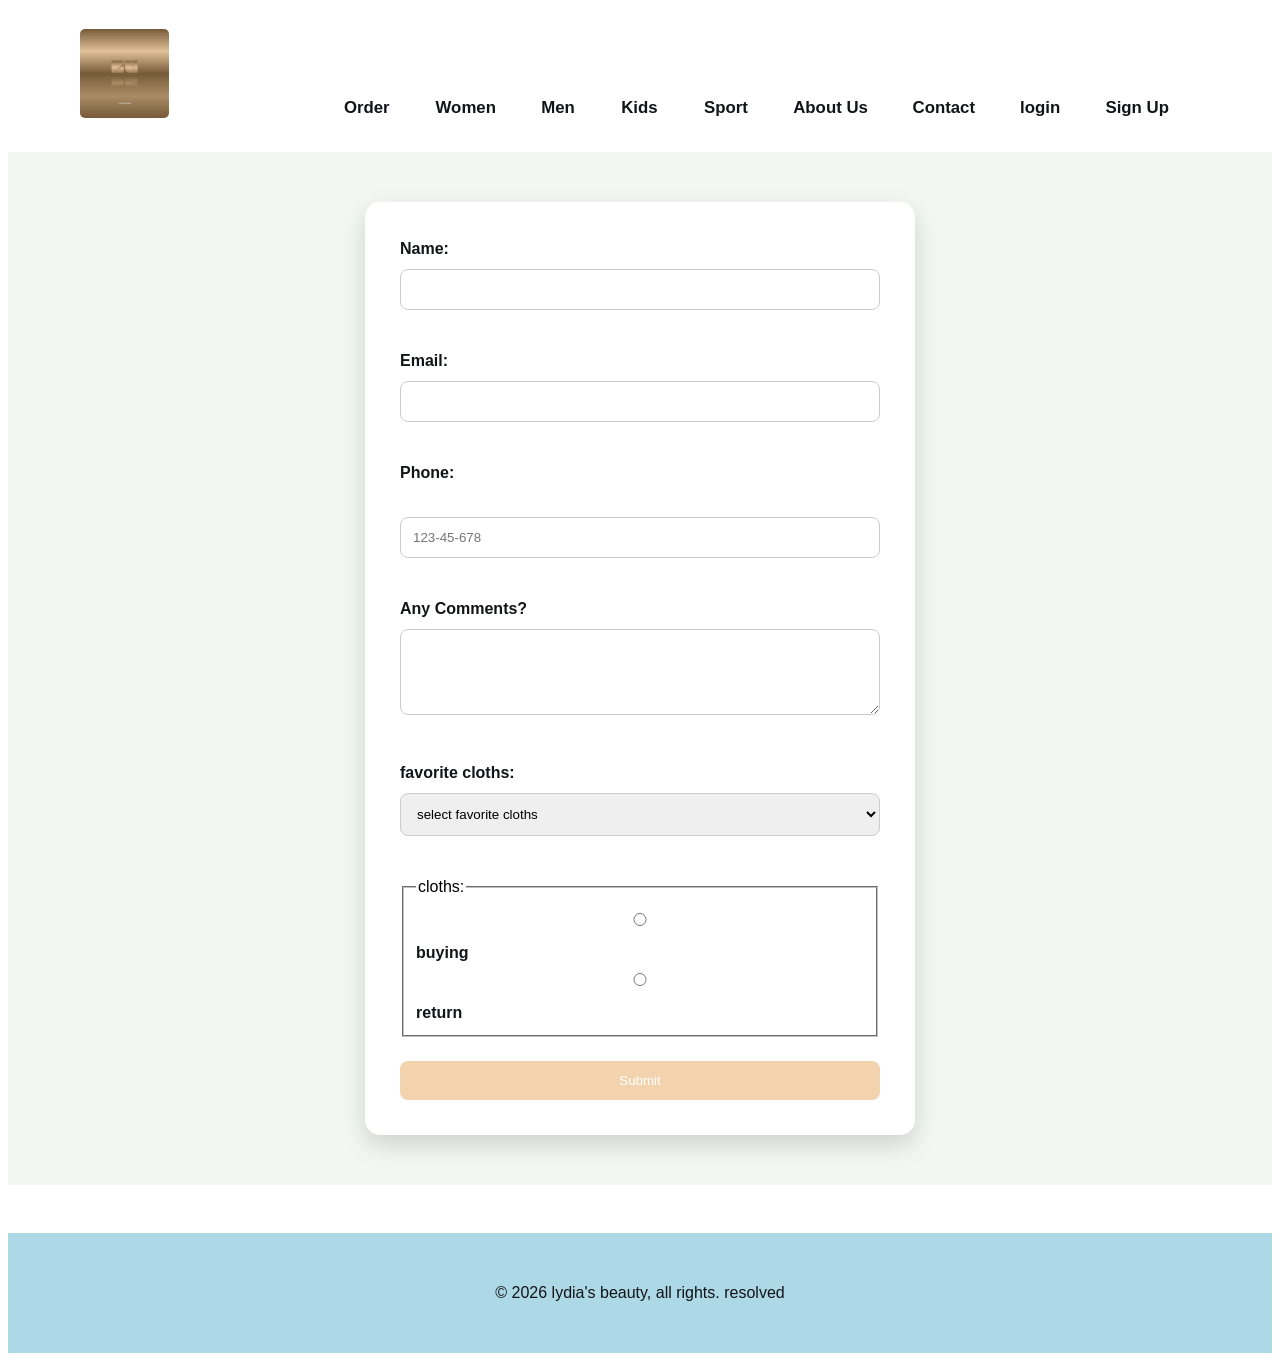
<file: order.html>
<!DOCTYPE html>
<html lang="en">

<head>
    <meta charset="UTF-8">
    <meta name="viewport" content="width=device-width, initial-scale=1.0">
    <title>First Personal Project1</title>
    <link rel="stylesheet" href="css/styles.css">
</head>

<body>
    <header>
        <h1><img src="./images/Green and White Simple Thrift Store Logo.png"></h1>
        <nav>
            <ul>
                <li><a href="order.html" >Order</a></li>
                <li><a href="./women.html" >Women</a></li>
                <li><a href="./men.html" >Men</a></li>
                <li><a href="./kids.html" >Kids</a></li>
                <li><a href="./sport.html" >Sport</a></li>
                <li><a href="./about.html" >About Us</a></li>
                <li><a href="./contact.html" >Contact</a></li>
                <li><a href="./login.html" >login</a></li>
                <li><a href="./signup.html" >Sign Up</a></li>
            </ul>
        </nav>
    </header>
    <main>
        <form id="form">

            <!-- Name -->
            <label for="name">Name:</label><br>
            <input type="text" id="name" name="name" required><br><br>

            <!-- Email -->
            <label for="email">Email:</label><br>
            <input type="email" id="email" name="email" required><br><br>

            <!-- Number -->
            <label for="phone">Phone:</label><br><br>
            <input type="tel" id="phone" name="phone" placeholder="123-45-678" required><br><br>

            <!-- Comments -->
            <label for="comments">Any Comments?</label><br>
            <textarea id="comments" name="comments" rows="4" cols="40"></textarea><br><br>

            <!-- favorite cloths-->
            <label for="cloths">favorite cloths:</label><br>
            <select id="cloths" name="cloths">
                <option value="">select favorite cloths</option>
                <option value="dress">dress</option>
                <option value="tshirt">t-shirt</option>
                <option value="pant">Pant</option>
            </select><br><br>

            <!-- Favorite coffee -->
            <fieldset>
                <legend>cloths:</legend>
                <label><input type="radio" name="toppings" value="buying"> buying</label><br>
                <label><input type="radio" name="toppings" value="return">return</label><br>
            </fieldset><br>

            <!-- Submit Button -->
            <button type="submit" value="submit">Submit</button>
        </form>
<div class="messageorder"></div>
    </main>
    <footer>
        <p>&copy; 2026 lydia's beauty, all rights. resolved</p>
    </footer>

    <script src="js/order.js"></script>
</body>

</html>
</file>
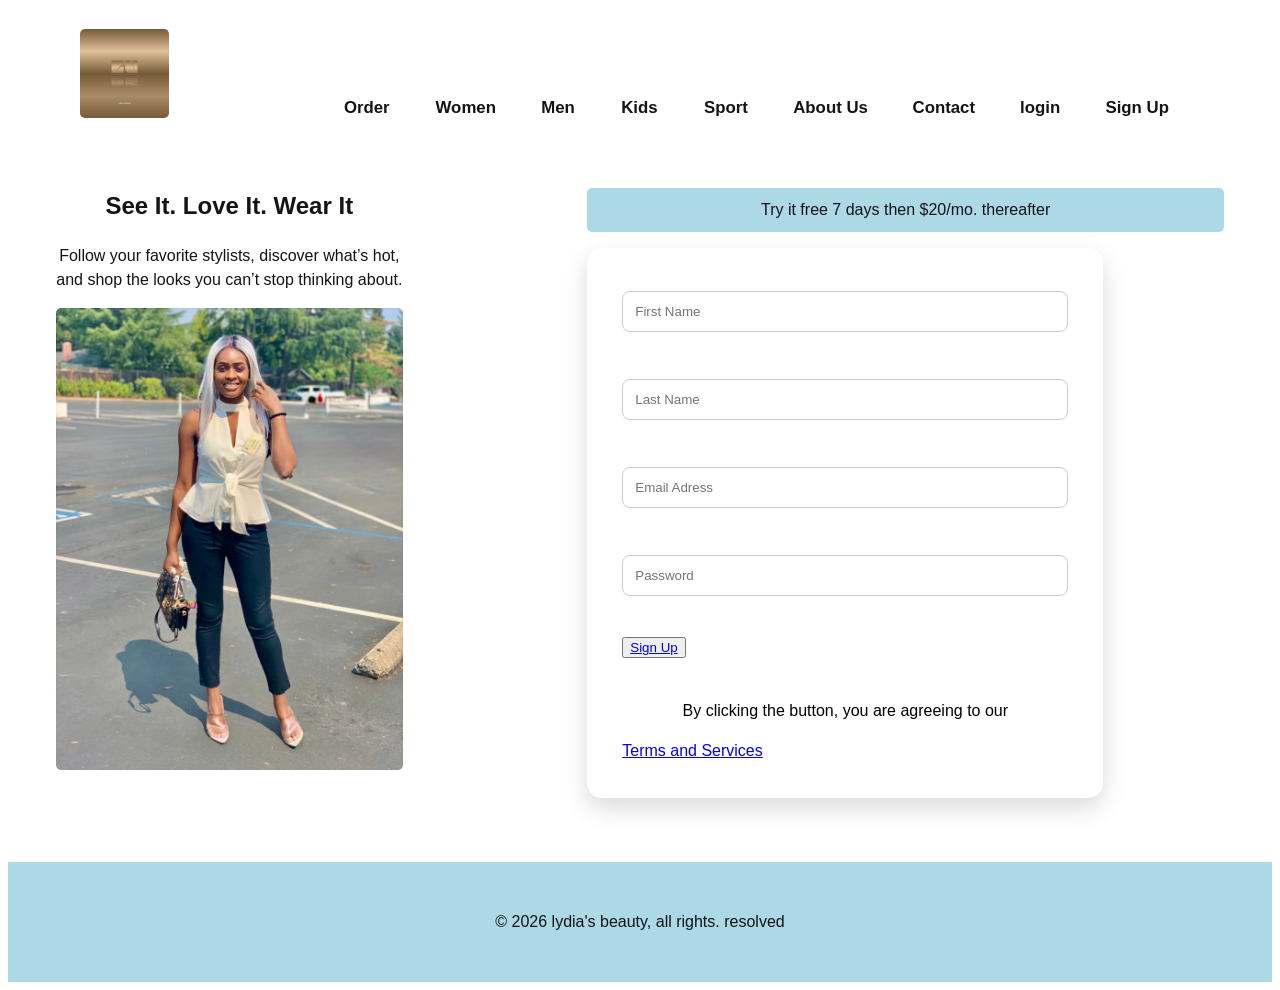
<file: signup.html>
<!DOCTYPE html>
<html lang="en">

<head>
    <meta charset="UTF-8">
    <meta name="viewport" content="width=device-width, initial-scale=1.0">
    <title>First Personal Project1</title>
    <link rel="stylesheet" href="css/styles.css">
</head>

<body>
   
    <header>

        <h1><img src="./images/Green and White Simple Thrift Store Logo.png"></h1>
        <nav>
            <ul>
                <li><a href="order.html">Order</a></li>
                <li><a href="./women.html">Women</a></li>
                <li><a href="./men.html">Men</a></li>
                <li><a href="./kids.html">Kids</a></li>
                <li><a href="./sport.html">Sport</a></li>
                <li><a href="./about.html">About Us</a></li>
                <li><a href="./contact.html">Contact</a></li>
                <li><a href="./login.html">login</a></li>
                <li><a href="./signup.html">Sign Up</a></li>
            </ul>
        </nav>
    </header>
    <div class="container">
        <div class="love">
            <h2 class="loveit">See It. Love It. Wear It</h2>
            <p>Follow your favorite stylists, discover what’s hot, and shop the looks you can’t stop thinking about.</p>
            <img src="./images/IMG_1365.jpg" alt="img">
        </div>
        <div class="cardforform">
            <p class="free">Try it free 7 days then $20/mo. thereafter</p> <br><br>
            <form class="form" id="signup">
                <input type="text" name="firstname" id="firstname" placeholder="First Name"><br><br>

                <input type="text" name="lastname" id="lastname" placeholder="Last Name"><br><br>

                <input type="email" name="email" id="email" placeholder="Email Adress" required><br><br>

                <input type="password" name="password" id="password" placeholder="Password" required><br><br>

                <button type="submit"><a href="./women.html">Sign Up</a></button><br><br>

                <p class="terms">By clicking the button, you are agreeing to our </p><a
                    href="https://app.slack.com/client/T0C4U8M0C/D0BJM5UQC03">Terms and Services</a>
            </form>
        </div>
    </div>
    <footer>
        <p>&copy; 2026 lydia's beauty, all rights. resolved</p>
    </footer>

    <script src="js/signup.js"></script>
</body>

</html>
</file>
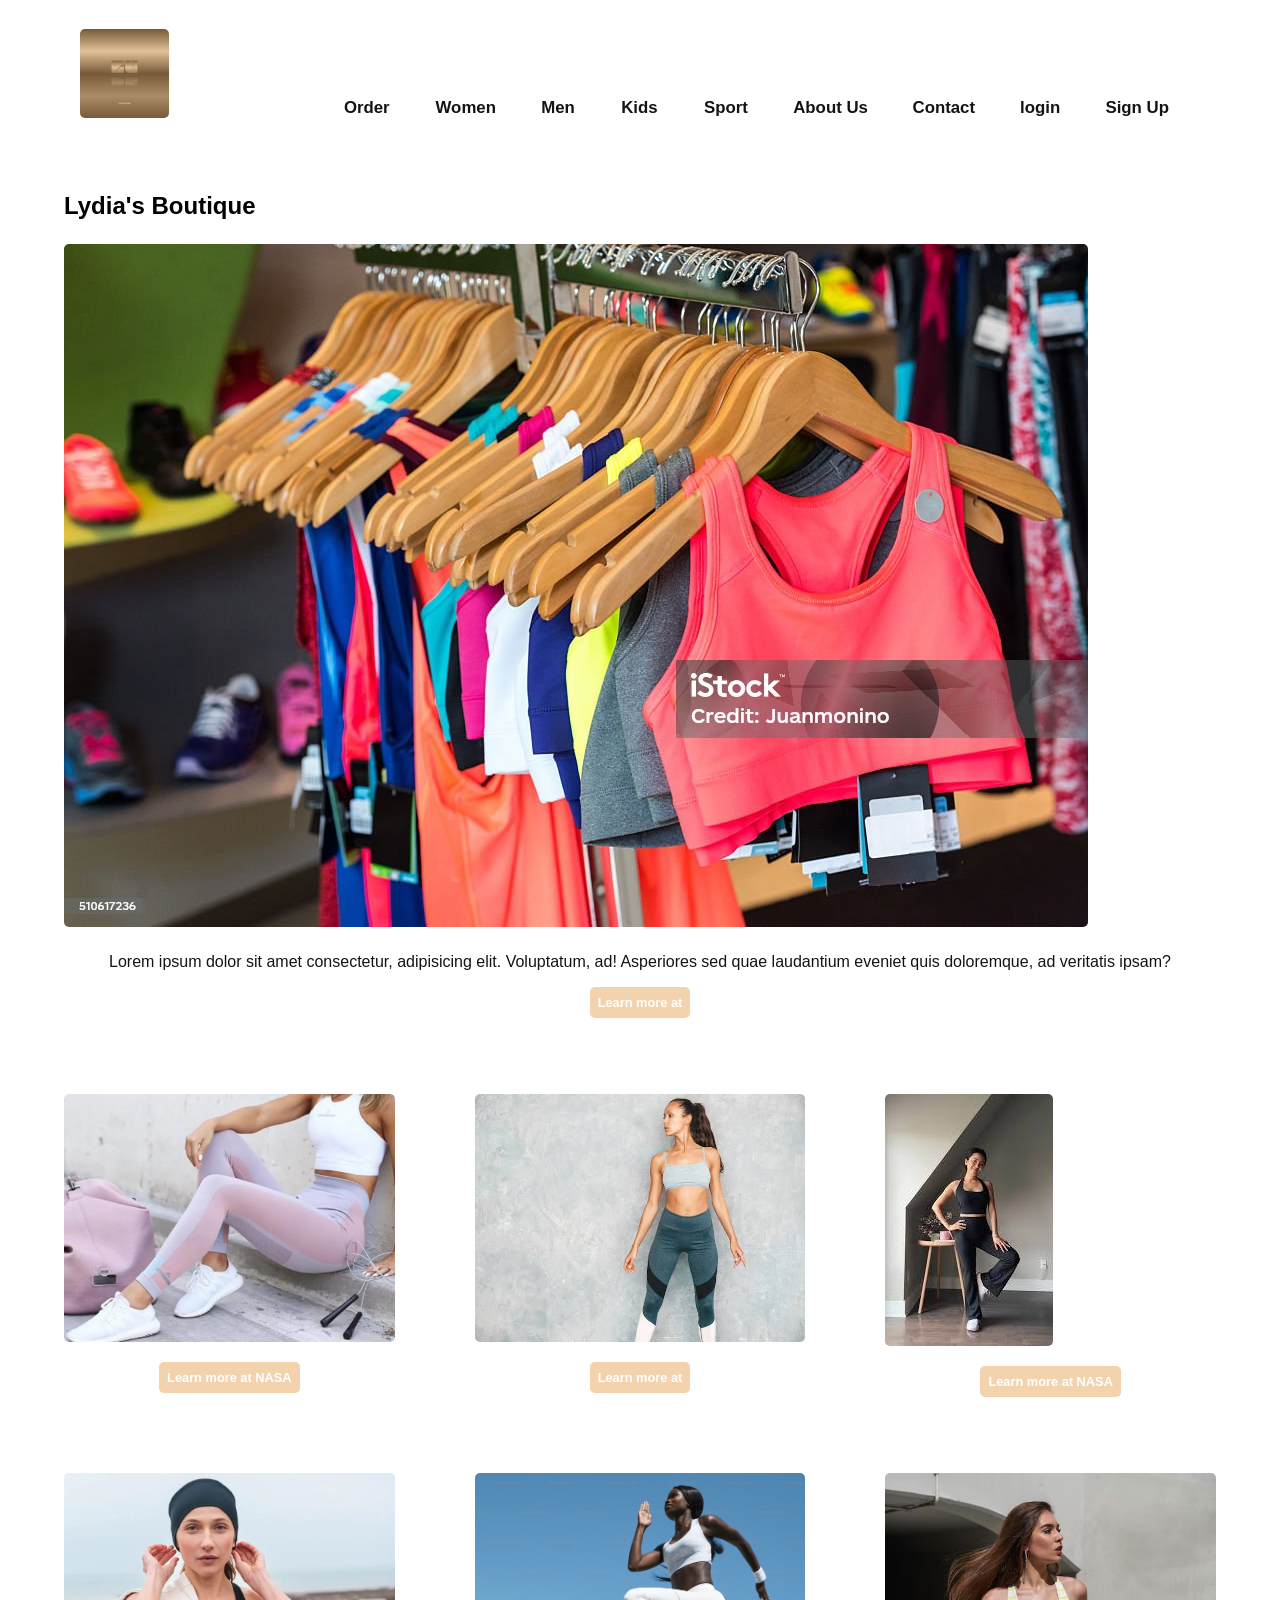
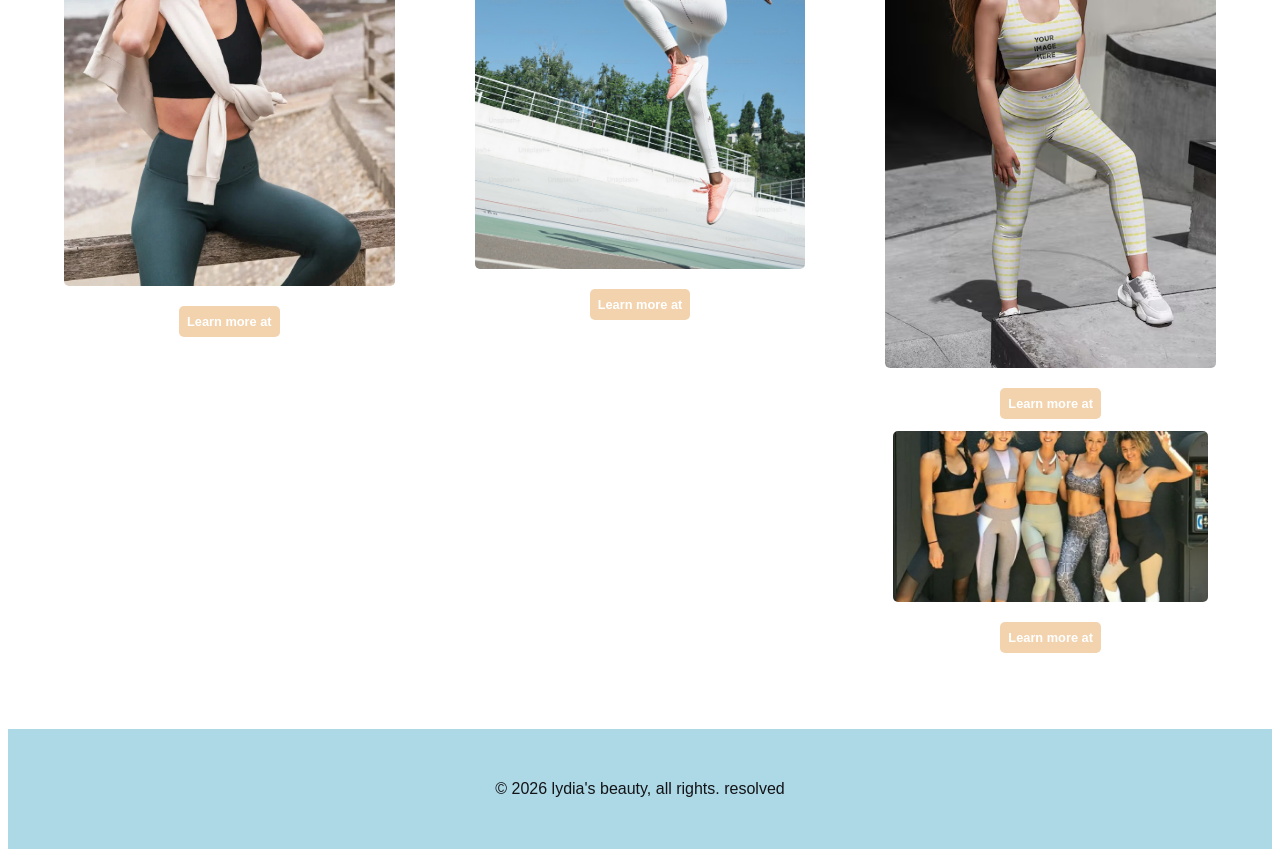
<file: sport.html>
<!DOCTYPE html>
<html lang="en">

<head>
    <meta charset="UTF-8">
    <meta name="viewport" content="width=device-width, initial-scale=1.0">
    <title>sport</title>
    <link rel="stylesheet" href="css/styles.css">
</head>

<body>
    <header>
        <h1><img src="./images/Green and White Simple Thrift Store Logo.png"></h1>
        <nav>
            <ul>
                <li><a href="order.html">Order</a></li>
                <li><a href="./women.html">Women</a></li>
                <li><a href="./men.html">Men</a></li>
                <li><a href="./kids.html">Kids</a></li>
                <li><a href="./sport.html">Sport</a></li>
                <li><a href="./about.html">About Us</a></li>
                <li><a href="./contact.html">Contact</a></li>
                <li><a href="./login.html">login</a></li>
                <li><a href="./signup.html">Sign Up</a></li>
            </ul>
        </nav>
    </header>
    <div class="container">
        <div class="cloth1 card">
            <h2>Lydia's Boutique</h2>
            <img src="./images/istockphoto-510617236-1024x1024.jpg"
                alt="Many of the planets in the solar system, plus a few moons." />
            <p>Lorem ipsum dolor sit amet consectetur, adipisicing elit. Voluptatum, ad! Asperiores sed quae laudantium
                eveniet quis doloremque, ad veritatis ipsam?</p>
            <p><a href="https://images.nasa.gov/details/PIA03153" class="button">Learn more at </a>
            </p>
        </div>
        <div class="card">
            <img src="./images/gym-clothes.webp"
                alt="The dark side of the moon in front of the Earth as viewed from a spacecraft." />
            <p><a href="https://images.nasa.gov/details/from-a-million-miles-away-nasa-camera-shows-moon-crossing-face-of-earth_20129140980_o"
                    class="button">Learn more at NASA</a></p>
        </div>
        <div class="card">

            <img src="./images/images (1).jpeg" alt="Part of Mars with two tiny asteroid-looking moons." />
            <p><a href="https://images.nasa.gov/details/PIA17305" class="button">Learn more at</a>
            </p>
        </div>
        <div class="card">

            <img src="./images/images (2).jpeg" alt="Jupiter and its four Galilean moons." />
            <p><a href="h https://images.nasa.gov/details/PIA01481" class="button">Learn more at
                    NASA</a>
            </p>
        </div>
        <div class="card">

            <img src="./images/Tencel_Sweatband_Wide_010fde9a-9dbf-4127-845f-4a86c1874ea2_900x_webp.webp"
                alt="Saturn and several of its moons." />
            <p><a href="https://images.nasa.gov/details/PIA01482" class="button">Learn more at</a>
            </p>
        </div>
        <div class="card">

            <img src="./images/premium_photo-1661963076937-05224b778d98.avif" alt="Saturn and several of its moons." />
            <p><a href="https://images.nasa.gov/details/PIA01482" class="button">Learn more at</a>
            </p>
        </div>

        <div class="card">

            <img src="./images/woman-striped-sports-bra-leggings_1009701-181.avif"
                alt="Saturn and several of its moons." />
            <p><a href="https://images.nasa.gov/details/PIA01482" class="button">Learn more at</a>
            </p>

            <div class="card">

                <img src="./images/b347702eff29d0f924286372041efa19.webp" alt="Saturn and several of its moons." />
                <p><a href="https://images.nasa.gov/details/PIA01482" class="button">Learn more at</a>
                </p>
            </div>

        </div>
    </div>
    <footer>
        <p>&copy; 2026 lydia's beauty, all rights. resolved</p>
    </footer>
</body>

</html>
</file>
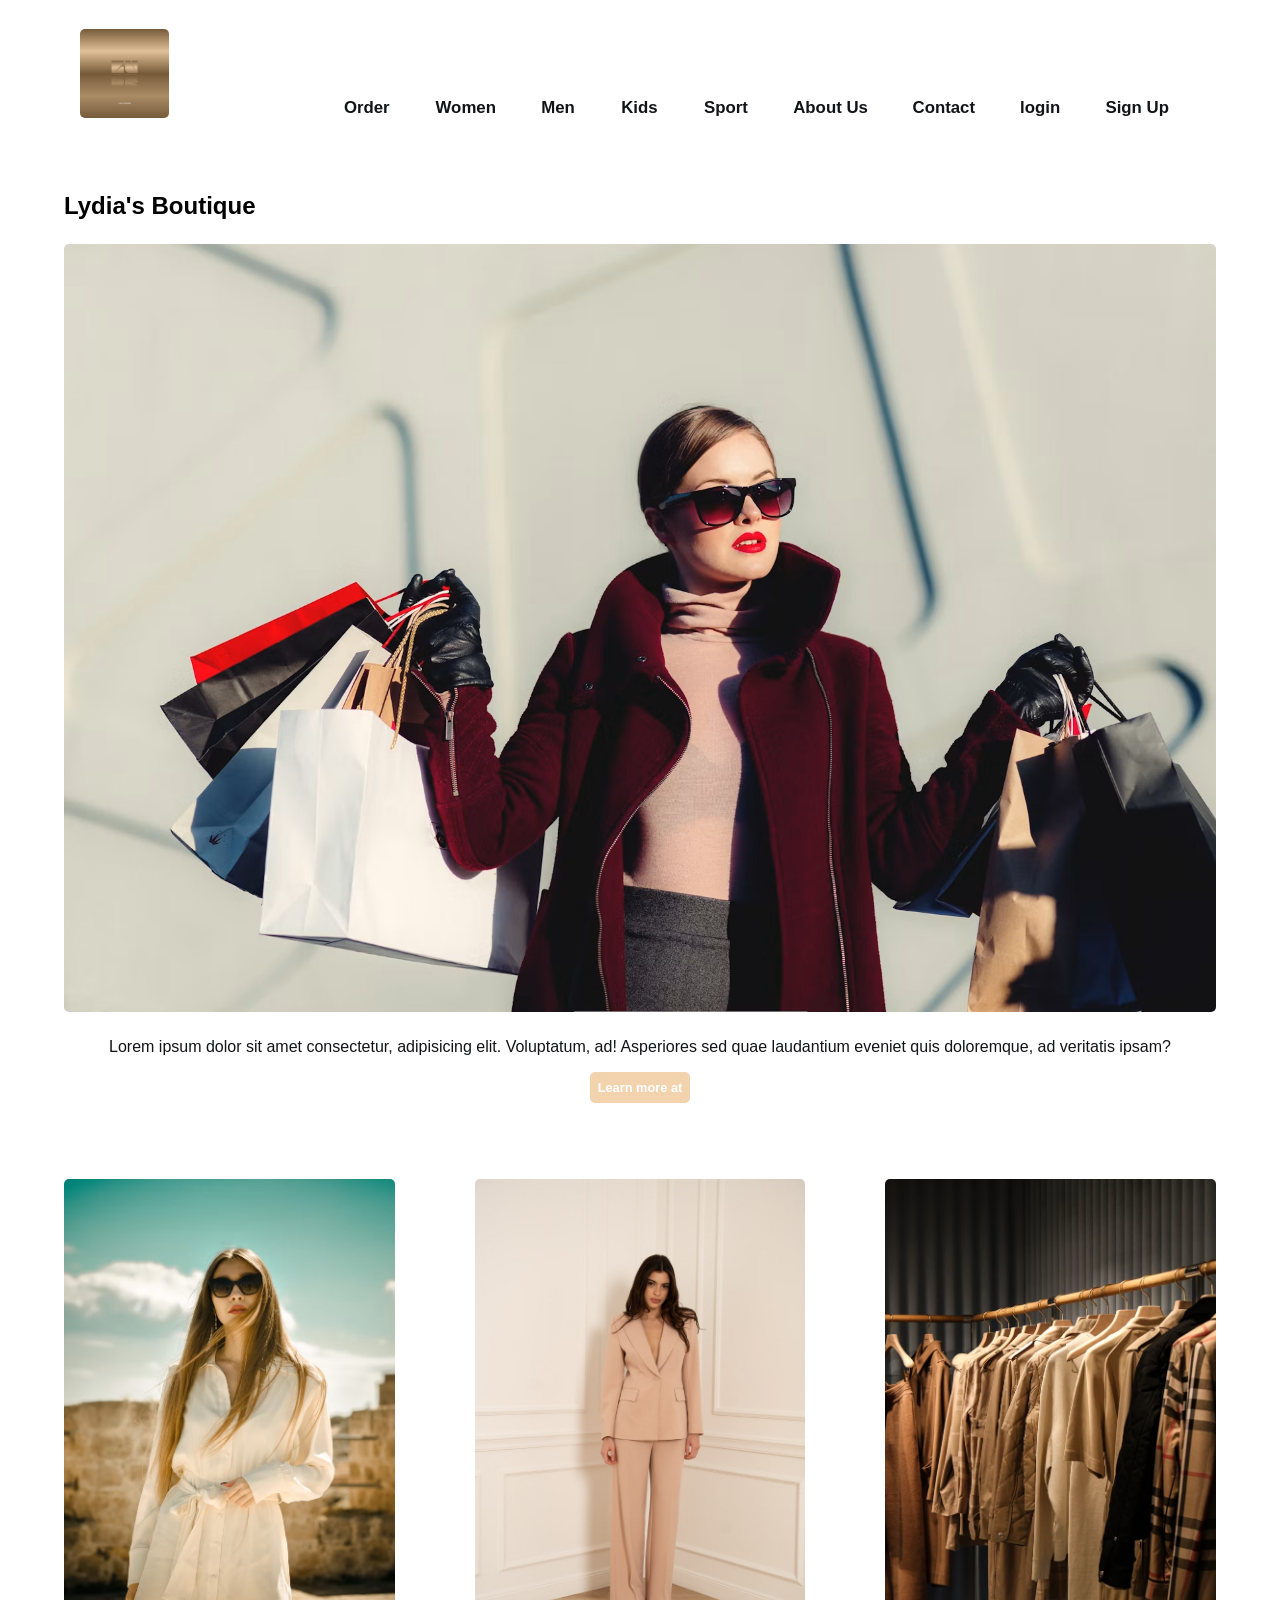
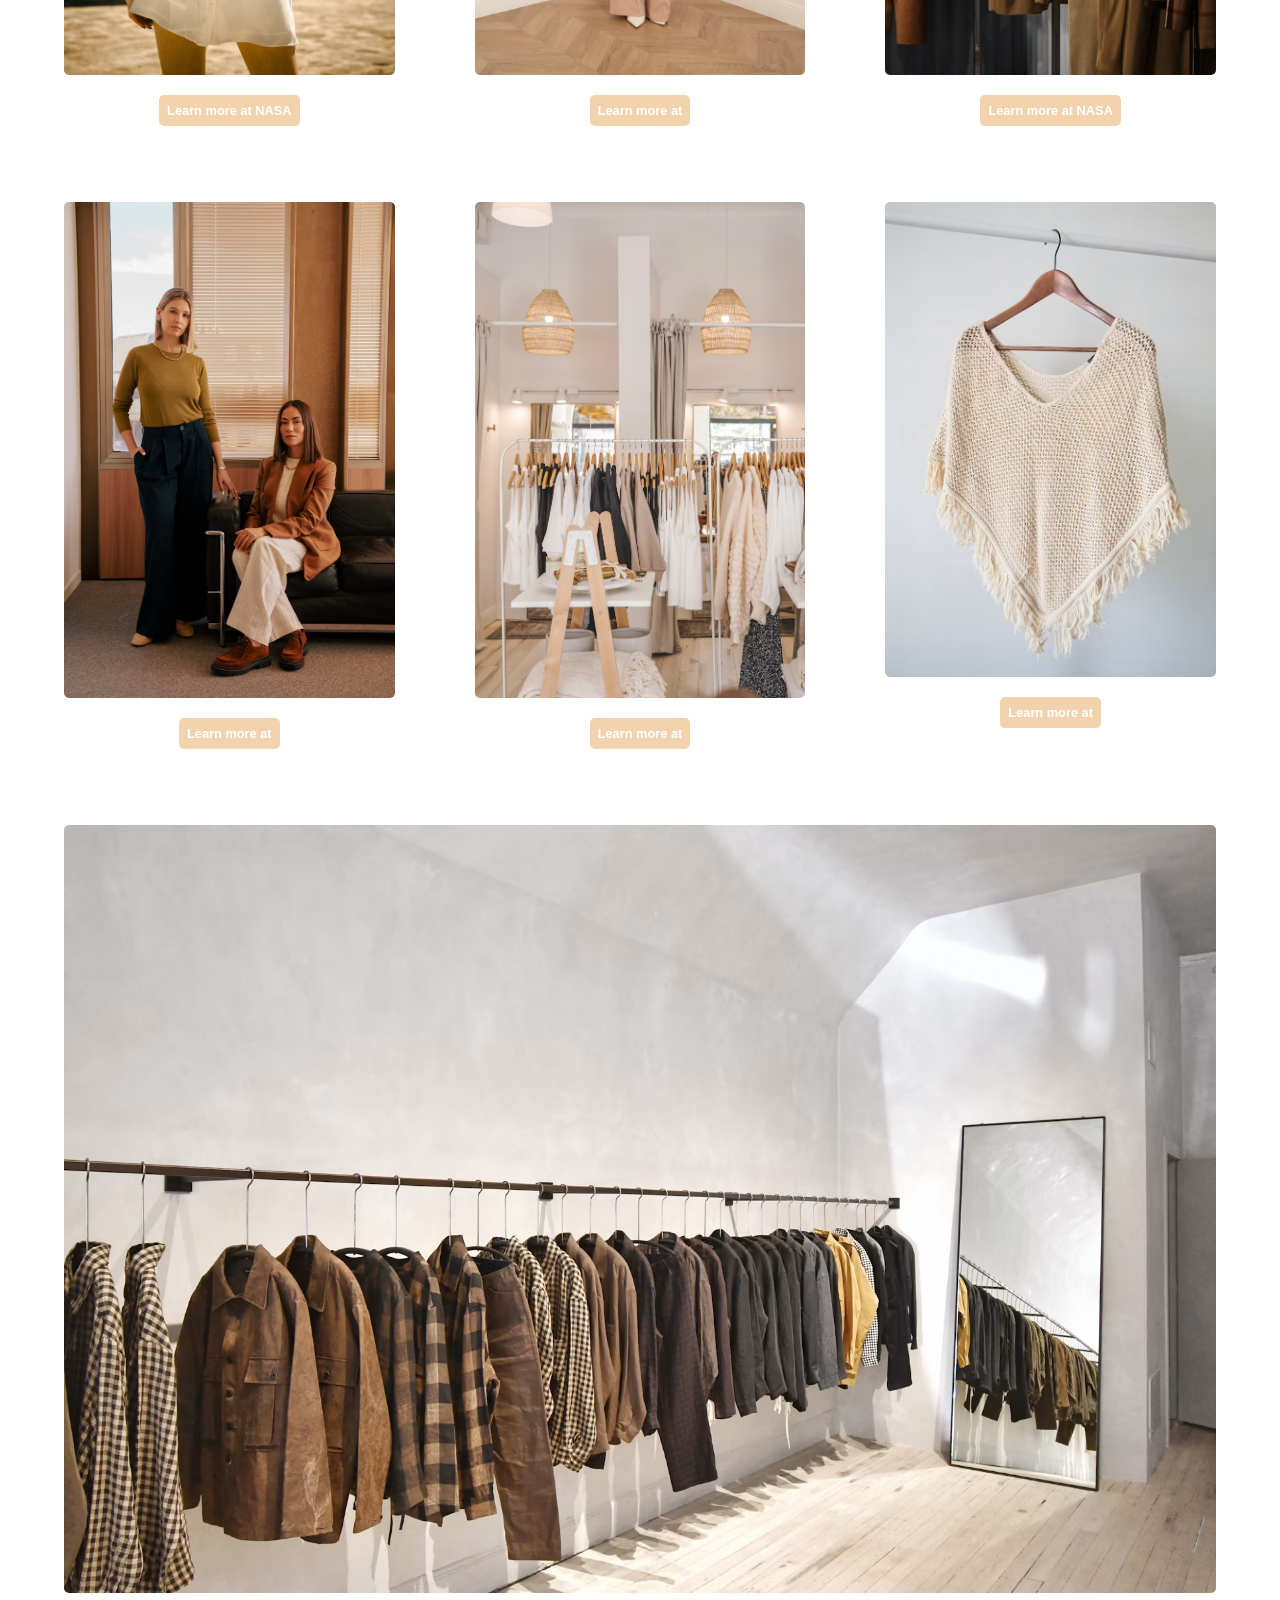
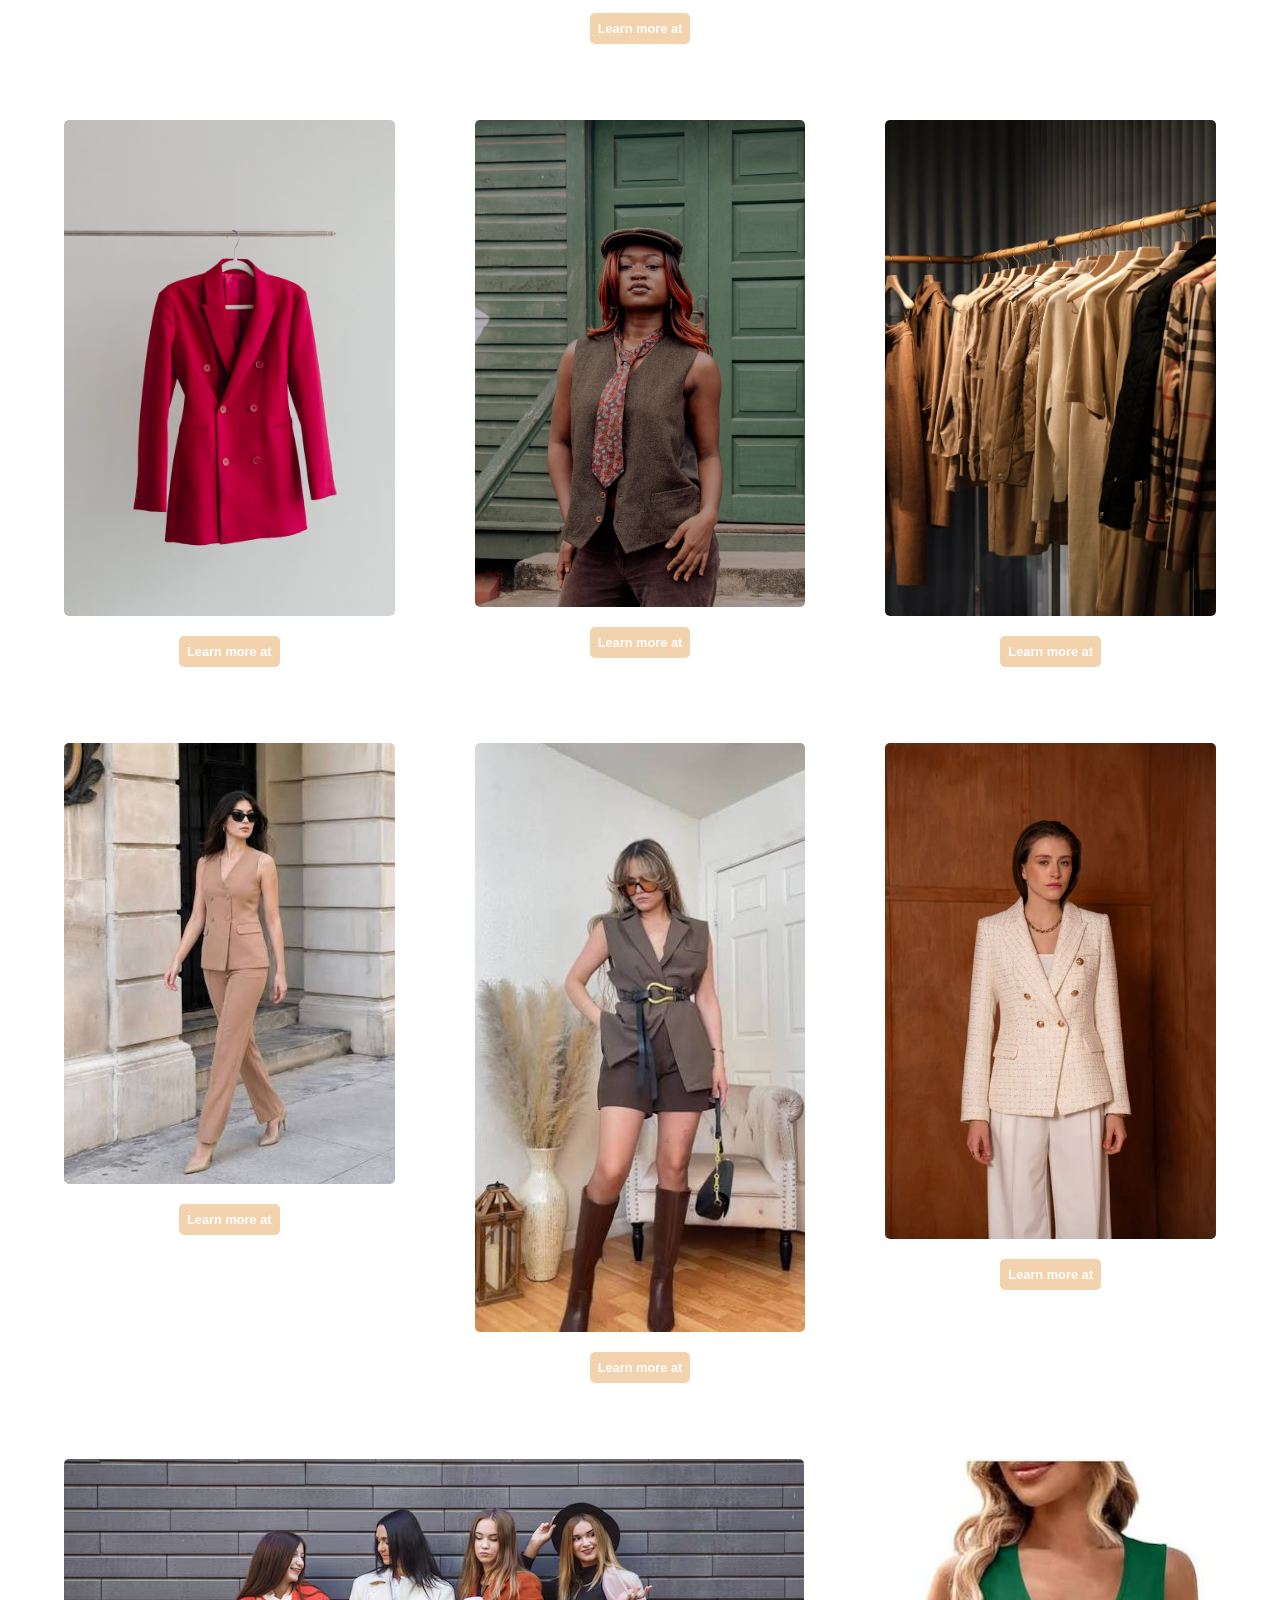
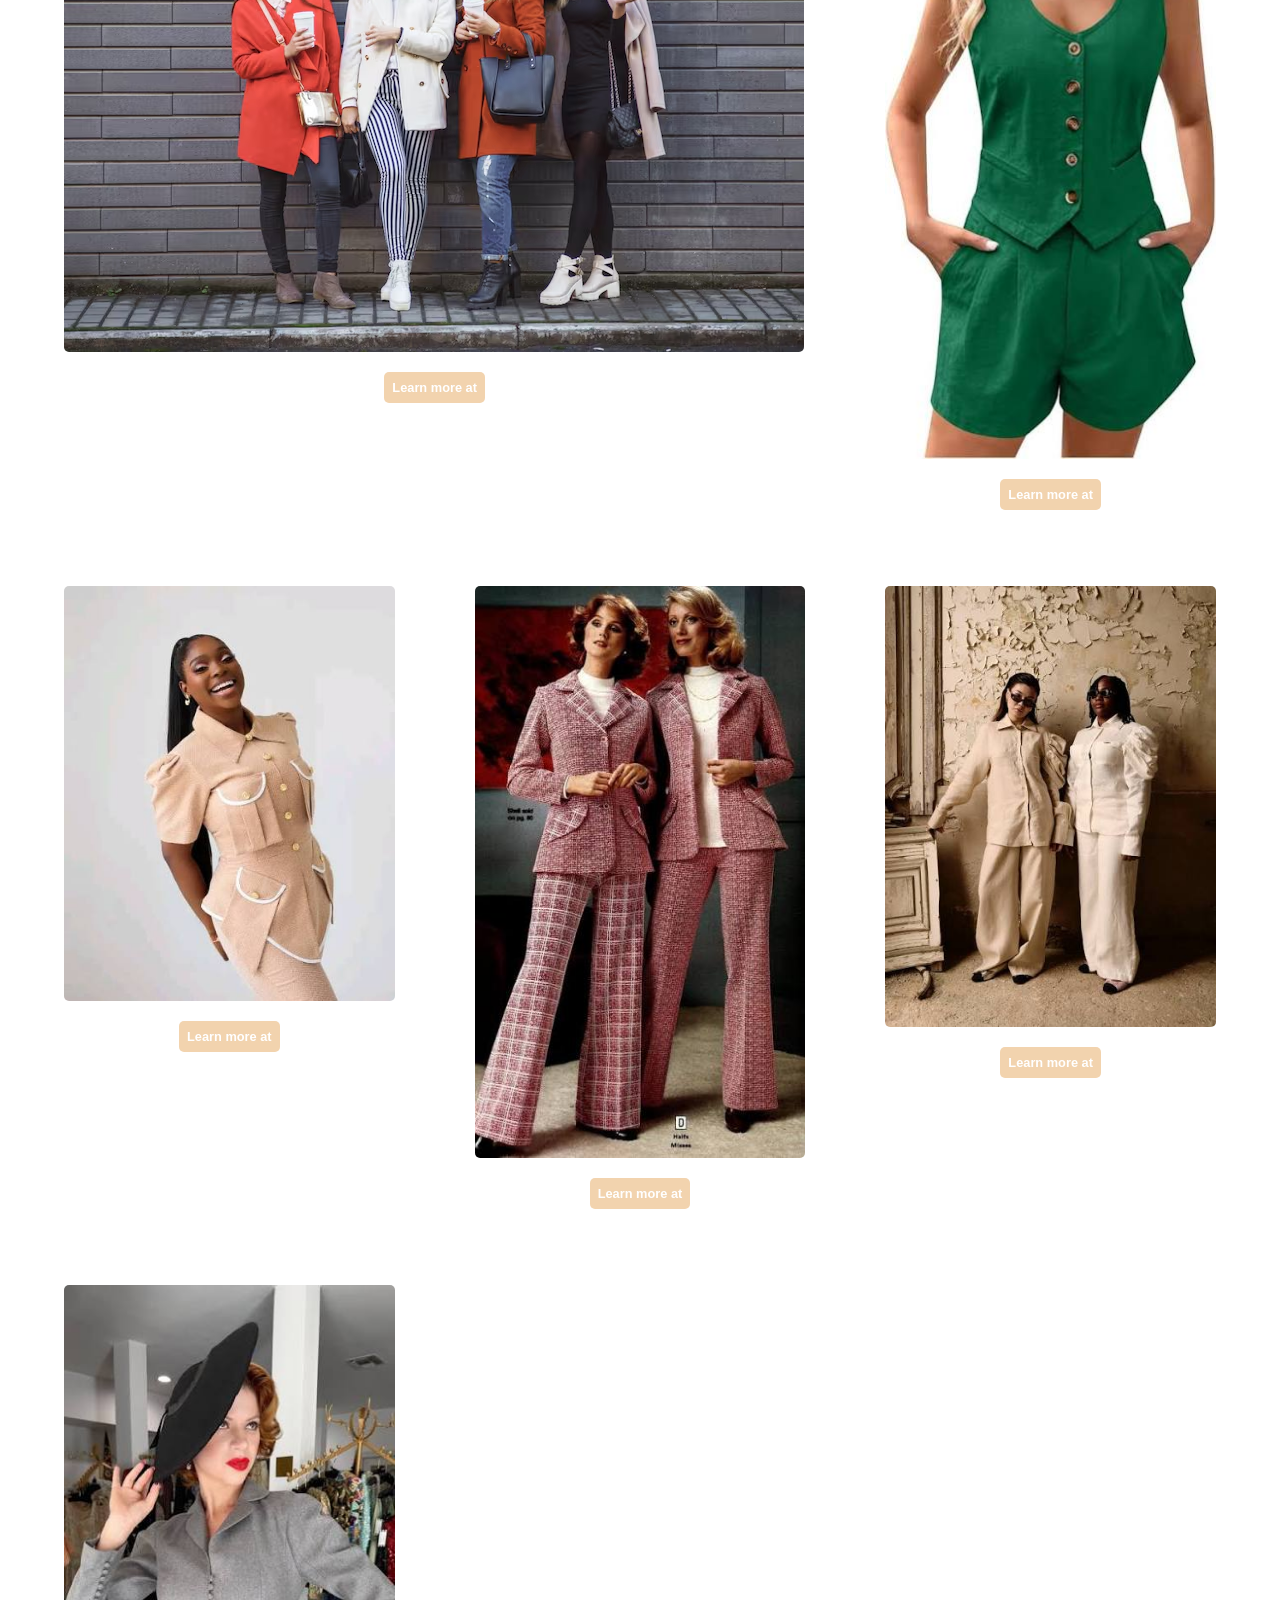
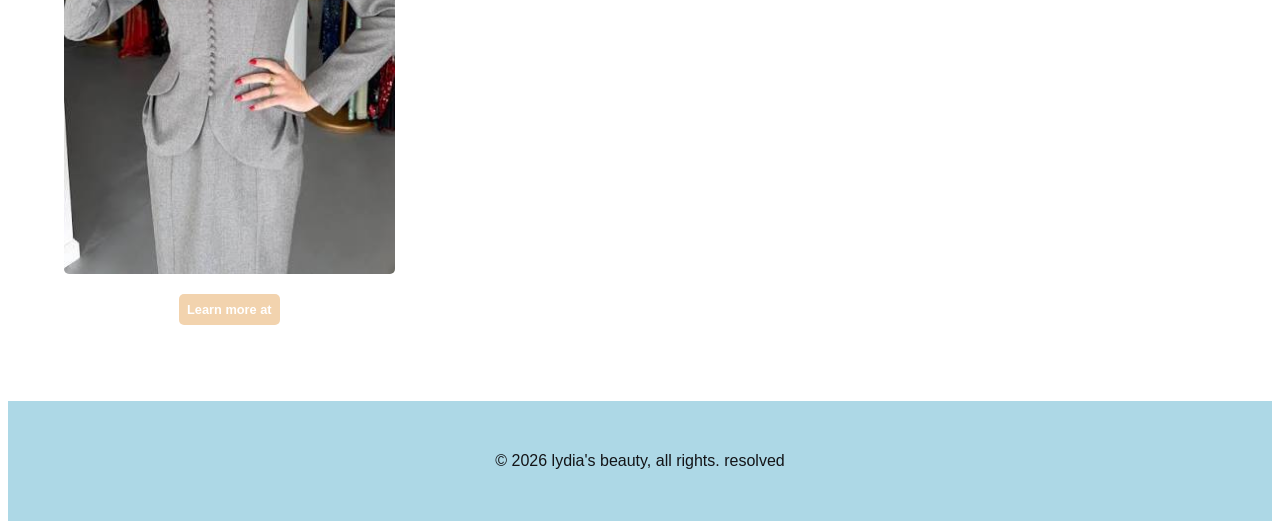
<file: women.html>
<!DOCTYPE html>
<html lang="en">

<head>
    <meta charset="UTF-8">
    <meta name="viewport" content="width=device-width, initial-scale=1.0">
    <title>wommen</title>
    <link rel="stylesheet" href="css/styles.css">
</head>

<body>
    <header>
        <h1><img src="./images/Green and White Simple Thrift Store Logo.png"></h1>
        <nav>
            <ul>
                <li><a href="order.html" target="_blank">Order</a></li>
                <li><a href="./women.html" target="_blank">Women</a></li>
                <li><a href="./men.html" target="_blank">Men</a></li>
                <li><a href="./kids.html" target="_blank">Kids</a></li>
                <li><a href="./sport.html" target="_blank">Sport</a></li>
                <li><a href="./about.html" target="_blank">About Us</a></li>
                <li><a href="./contact.html" target="_blank">Contact</a></li>
                <li><a href="./login.html" target="_blank">login</a></li>
                <li><a href="./signup.html" target="_blank">Sign Up</a></li>
            </ul>
        </nav>
    </header>
    <div class="container">
        <div class="cloth1 card">
            <h2>Lydia's Boutique</h2>
            <img src="./images/photo-1483985988355-763728e1935b.avif"
                alt="Many of the planets in the solar system, plus a few moons." />
            <p>Lorem ipsum dolor sit amet consectetur, adipisicing elit. Voluptatum, ad! Asperiores sed quae laudantium
                eveniet quis doloremque, ad veritatis ipsam?</p>
            <p><a href="https://images.nasa.gov/details/PIA03153" class="button" target="_blank">Learn more at </a>
            </p>
        </div>
        <div class="card">
            <img src="./images/photo-1617019114583-affb34d1b3cd.avif"
                alt="The dark side of the moon in front of the Earth as viewed from a spacecraft." />
            <p><a href="https://images.nasa.gov/details/from-a-million-miles-away-nasa-camera-shows-moon-crossing-face-of-earth_20129140980_o"
                    target="_blank" class="button">Learn more at NASA</a></p>
        </div>
        <div class="card">

            <img src="./images/img3350.jpeg" alt="Part of Mars with two tiny asteroid-looking moons." />
            <p><a href="https://images.nasa.gov/details/PIA17305" target="_blank" class="button">Learn more at</a>
            </p>
        </div>
        <div class="card">

            <img src="./images/photo-1683223059099-e2f012c65630.avif" alt="Jupiter and its four Galilean moons." />
            <p><a href="h https://images.nasa.gov/details/PIA01481" target="_blank" class="button">Learn more at
                    NASA</a>
            </p>
        </div>
        <div class="card">

            <img src="./images/premium_photo-1773833960055-1d1bdd637ac4.avif" alt="Saturn and several of its moons." />
            <p><a href="https://images.nasa.gov/details/PIA01482" target="_blank" class="button">Learn more at</a>
            </p>
        </div>
        <div class="card">

            <img src="./images/premium_photo-1664202526047-405824c633e7.avif" alt="Saturn and several of its moons." />
            <p><a href="https://images.nasa.gov/details/PIA01482" target="_blank" class="button">Learn more at</a>
            </p>
        </div>
        <div class="card">

            <img src="./images/photo-1434389677669-e08b4cac3105.avif" alt="Saturn and several of its moons." />
            <p><a href="https://images.nasa.gov/details/PIA01482" target="_blank" class="button">Learn more at</a>
            </p>
        </div>
        <div class="cloth2 card">

            <img src="./images/photo-1665815844395-06f64f44b5e3.avif"
                alt="Triton, a gigantic moon, sits squarely in front of Neptune." />
            <p><a href="https://images.nasa.gov/details/PIA00340" target="_blank" class="button">Learn more at </a>
            </p>
        </div>
        <div class="card">

            <img src="./images/premium_photo-1675186049366-64a655f8f537.avif"
                alt="Although Pluto is not technically a planet anymore, this photo of it with its moon Charon is pretty cool." />
            <p><a href="https://images.nasa.gov/details/PIA19966" target="_blank" class="button">Learn more at </a>
            </p>
        </div>
        <div class="card">

            <img src="./images/woman-9230049_1280.jpg"
                alt="Although Pluto is not technically a planet anymore, this photo of it with its moon Charon is pretty cool." />
            <p><a href="https://images.nasa.gov/details/PIA19966" target="_blank" class="button">Learn more at </a>
            </p>
        </div>
        <div class="card">

            <img src="./images/photo-1683223059099-e2f012c65630.avif"
                alt="Although Pluto is not technically a planet anymore, this photo of it with its moon Charon is pretty cool." />
            <p><a href="https://images.nasa.gov/details/PIA19966" target="_blank" class="button">Learn more at</a>
            </p>
        </div>
        <div class="card">

            <img src="./images/images7.jpeg"
                alt="Although Pluto is not technically a planet anymore, this photo of it with its moon Charon is pretty cool." />
            <p><a href="https://images.nasa.gov/details/PIA19966" target="_blank" class="button">Learn more at</a>
            </p>
        </div>
        <div class="card">
            <img src="./images/images.jpeg"
                alt="Although Pluto is not technically a planet anymore, this photo of it with its moon Charon is pretty cool." />
            <p><a href="https://images.nasa.gov/details/PIA19966" target="_blank" class="button">Learn more at </a>
            </p>
        </div>
        <div class="card">

            <img src="./images/veste-blazer-cintree-croisee-en-tweed-avec-fils-discrets_ecru_69a81009df2da.webp"
                alt="Although Pluto is not technically a planet anymore, this photo of it with its moon Charon is pretty cool." />
            <p><a href="https://images.nasa.gov/details/PIA19966" target="_blank" class="button">Learn more at </a>
            </p>
        </div>

        <div class="cloth3 card">

            <img src="./images/fashion-girls_1157-5472.avif"
                alt="Although Pluto is not technically a planet anymore, this photo of it with its moon Charon is pretty cool." />
            <p><a href="https://images.nasa.gov/details/PIA19966" target="_blank" class="button">Learn more at </a>
            </p>
        </div>

        <div class="card">
            <img src="./images/images2.jpeg"
                alt="Although Pluto is not technically a planet anymore, this photo of it with its moon Charon is pretty cool." />
            <p><a href="https://images.nasa.gov/details/PIA19966" target="_blank" class="button">Learn more at </a>
            </p>
        </div>
        <div class="card">
            <img src="./images/images3.jpeg"
                alt="Although Pluto is not technically a planet anymore, this photo of it with its moon Charon is pretty cool." />
            <p><a href="https://images.nasa.gov/details/PIA19966" target="_blank" class="button">Learn more at </a>
            </p>
        </div>
        <div class="card">
            <img src="./images/images4.jpeg"
                alt="Although Pluto is not technically a planet anymore, this photo of it with its moon Charon is pretty cool." />
            <p><a href="https://images.nasa.gov/details/PIA19966" target="_blank" class="button">Learn more at </a>
            </p>
        </div>
        <div class="card">

            <img src="./images/images5.jpeg"
                alt="Although Pluto is not technically a planet anymore, this photo of it with its moon Charon is pretty cool." />
            <p><a href="https://images.nasa.gov/details/PIA19966" target="_blank" class="button">Learn more at</a>
            </p>
        </div>
        <div class="card">

            <img src="./images/images6.jpeg"
                alt="Although Pluto is not technically a planet anymore, this photo of it with its moon Charon is pretty cool." />
            <p><a href="https://images.nasa.gov/details/PIA19966" target="_blank" class="button">Learn more at </a>
            </p>
        </div>
    </div>
    <footer>
        <p>&copy; 2026 lydia's beauty, all rights. resolved</p>
    </footer>
</body>

</html>
</file>
<file: css/styles.css>
@import url('https://fonts.googleapis.com/css2?family=Montserrat:ital,wght@0,100..900;1,100..900&display=swap');

html {
  box-sizing: border-box;
}
*,
*:before,
*:after {
  box-sizing: inherit;
}
:root {
  --beg: #F2D3AE;
  --white: #ffffff;
  --black: #131417;
  --red: #4e0b0a;
  --blue: #add8e6;
  --background-image: url("./images/photo-1483985988355-763728e1935b.avif");
}

body {
  font-family: "Libre Franklin", sans-serif;
  font-size: 1rem;
  line-height: 1.5;
  background-image: var(--white);
}
h1 {
   max-width: 7%;
}
header {
  text-align: center;
  display: flex;
  flex-flow: row wrap;
  justify-content: center;
  align-items: flex-end;
}

nav ul {
  gap: 1rem;
  list-style-type: none;
  padding: 1rem;
  margin: 0;
  display: flex;
  flex-flow: row wrap;
  justify-content: center;
}
nav a {
  align-items: center;
  display: block;
  color: var (--white);
  text-decoration: none;
  font-weight: bold;
  padding: 1rem;
  color: var(--black);
  transform: scale(1.05);
}
a:hover{
  background-color: var(--beg);
  border-radius: 10px;
  color:var(--black);
}

img {
  max-width: 100%;
  border-radius: 5px;
}
.card {
  border: var(--black);
  border-radius: 5px;
  padding: 0 0.5rem;
  background-color: var(--white);
}
.cardforform{
  display: grid;
}
.button {
  background-color: var(--beg);
  padding: 0.5rem;
  border-radius: 5px;
  color: var(--white);
  text-decoration: none;
  font-size: 0.8rem;
  font-weight: bold;
}
.button:hover {
  background-color: var(--grew);
}

.container {
  display: grid;
  grid-template-columns: 1fr;
  gap: 4rem;
  max-width: 1200px;
  margin: 0 auto;
  padding: 1rem;
  justify-content: center;
}
@media (min-width: 550px) {
  .container {
    grid-template-columns: 1fr 1fr;
  }
  .cloth1 {
    grid-column: 1/3;
  }
  .cardforform{
  grid-column: 2/4;
}
.free{
  grid-column: 2/4;
}
}

@media (min-width: 850px) {
  .container {
    grid-template-columns: 1fr 1fr 1fr;
  }
  .cloth1 {
    grid-column: 1/4;
  } 
  .cloth2 {
    grid-column: 1/4;
  }
  .cloth3 {
    grid-column: 1/3;
  }
  
  header {
    justify-content: space-around;
  }
}



/* Contact card */
.contact-card {
    width: 90%;
    max-width: 600px;
    margin: 50px auto;
    padding: 35px;
    background-color: white;
    border-radius: 15px;
    box-shadow: 0 8px 25px rgba(0, 0, 0, 0.15);
    text-align: center;
}

/* Card heading */
.contact-card h1 {
    color: var(--black);
    margin-bottom: 20px;
}


/* Subheading */
.contact-card h2 {
    color: var(--black);
    margin-top: 25px;
}

/* Paragraphs */
.contact-card p {
    color: #555;
    line-height: 1.6;
    margin: 10px 0;
}

/* Contact information */
.contact-info {
    background-image: var(--background-image);
    padding: 15px;
    border-radius: 10px;
    margin: 20px 0;
}

/* Business hours */
.business-hours {
    margin-top: 20px;
}


/* About Me Card */
.about-card {
    width: 90%;
    max-width: 700px;
    margin: 60px auto;
    padding: 40px;
    background-color: #ffffff;
    border-radius: 20px;
    box-shadow: 0 10px 30px rgba(0, 0, 0, 0.12);
    text-align: center;
    border-top: 5px solid var(--beg);
}

/* Heading */
.about-card h1 {
    color: var(--black);
    font-size: 36px;
    margin-bottom: 25px;
}

/* Paragraphs */
.about-card p {
    color: #555;
    font-size: 17px;
    line-height: 1.8;
    margin-bottom: 20px;
}

/* Hover effect */
.about-card:hover {
    transform: translateY(-5px);
    box-shadow: 0 15px 35px rgba(0, 0, 0, 0.18);
    transition: 0.3s ease;
}


main {
    display: flex;
    justify-content: center;
    padding: 50px 20px;
    background: #f3f7f3;
}

#form , #signup {
    width: 100%;
    max-width: 550px;
    padding: 35px;
    background: white;
    border-radius: 15px;
    box-shadow: 0 10px 25px rgba(0, 0, 0, 0.15);
}

#form label, #signup label {
    color: var(--black);
    font-weight: bold;
}

#form input, #signup input,
#form select,  #signup select,
#form textarea {
    width: 100%;
    padding: 12px;
    margin: 8px 0 15px;
    border: 1px solid #ccc;
    border-radius: 8px;
}

#form input:focus, #signup input:focus,
#form select:focus, #signup select:focus,
#form textarea:focus {
    outline: none;
    border-color: var(--beg);
}

#form button {
    width: 100%;
    padding: 12px;
    background: var(--beg);
    color: white;
    border: none;
    border-radius: 8px;
    cursor: pointer;
}

#form button:hover {
    background: var(--blue);
}


.card  love{
  padding: 2rem;
  margin-bottom: 1rem;
  align-items: center;
}
.loveit {
  color: var(--black);
  text-align: center;
}


.free {
  background-color: var(--blue);
  text-align: center;
  display: block;
  width: 100%;
  padding: 10px;
  margin-top: 20px;
  color: var(--black);
  border: none;
  border-radius: 5px;
  font-size: 16px;
  cursor: pointer;
}
p {
  text-align: center;
  color: var(--black);
}

.terms {
  color: var(--light-grey);
}

footer {
  background-color: var(--blue);
  text-align: center;
  padding: 2rem 0;
  margin-top: 3rem;
  border-top: 15px var(--blue);
}
</file>
